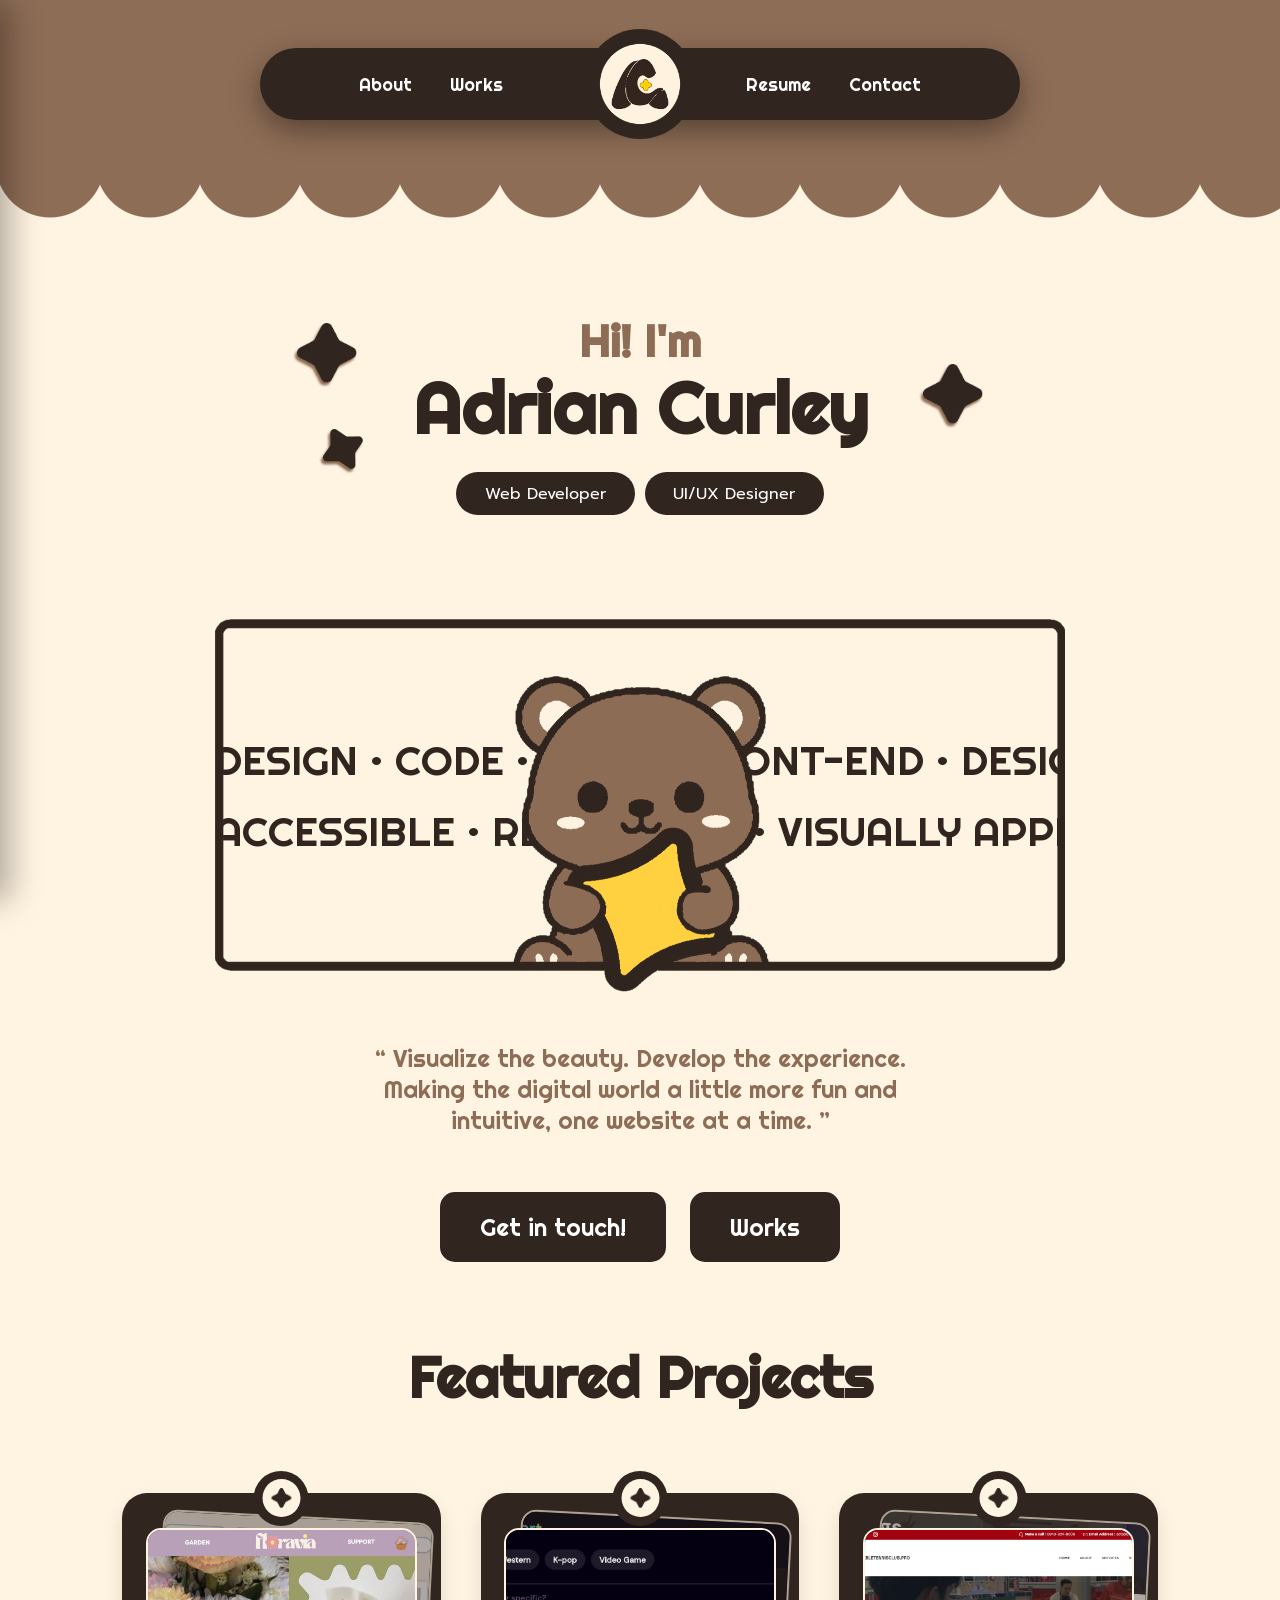
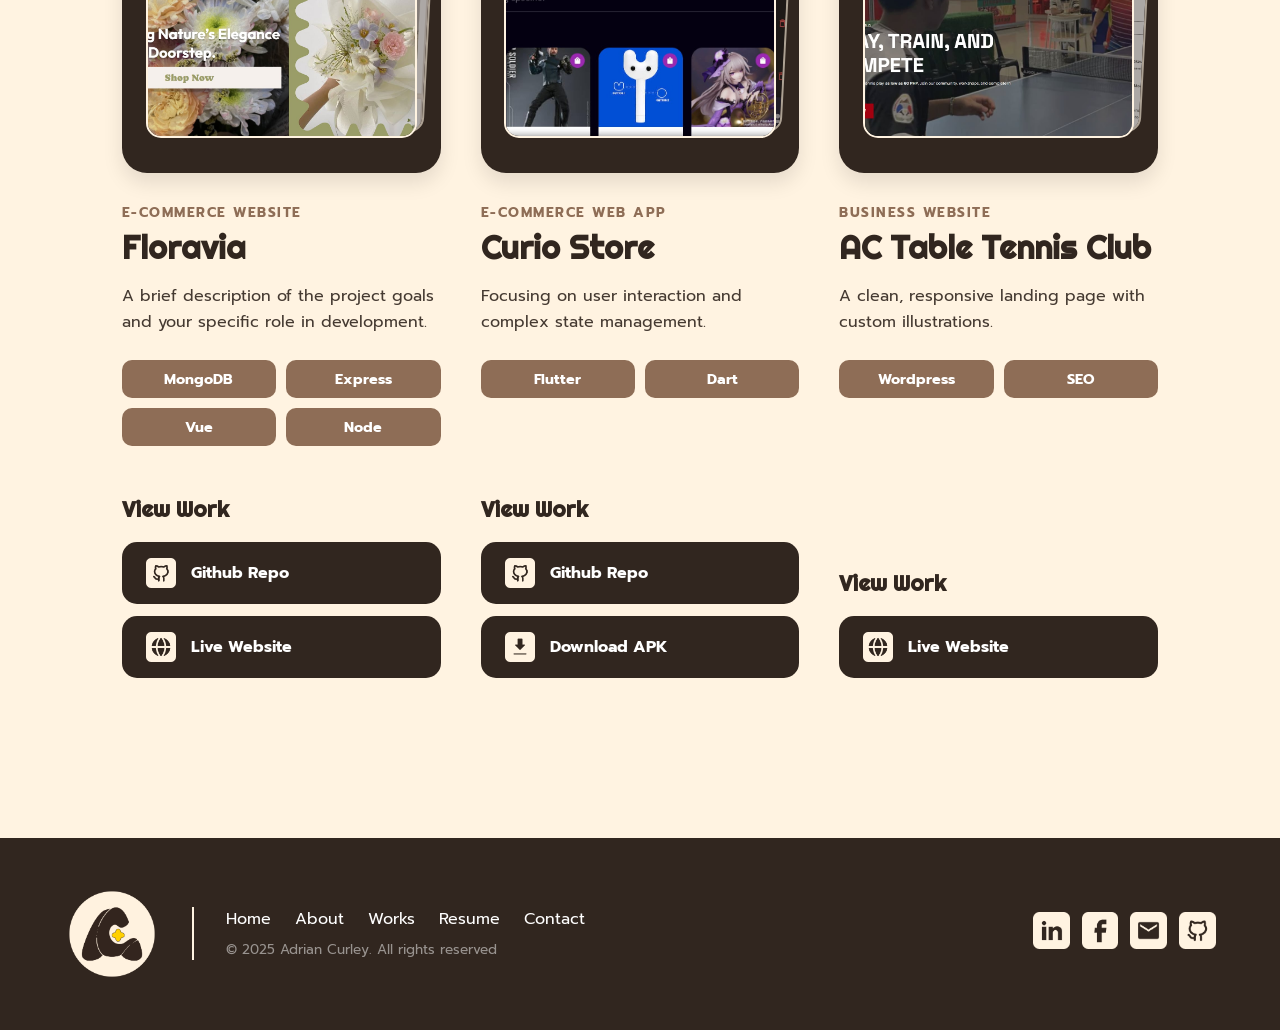
<file: index.html>
<!DOCTYPE html>
<html lang="en">
<head>
    <meta charset="UTF-8">
    <meta name="viewport" content="width=device-width, initial-scale=1.0">
    <meta name="description" content="Portfolio of Adrian Curley, a UI/UX Designer and Front-end Developer. I build responsive, accessible, and visually appealing digital experiences that bring ideas to life.">
    <title>Home | Adrian Curley</title>
    <link rel="preconnect" href="https://fonts.googleapis.com">
    <link rel="preconnect" href="https://fonts.gstatic.com" crossorigin>
    <link href="https://fonts.googleapis.com/css2?family=Prompt:wght@400;700&family=Righteous&display=swap" rel="stylesheet">
    <link rel="stylesheet" href="css/index.css">
</head>
<body>

    <header class="main-header">
        <nav class="navbar">
            <button class="nav-toggle" aria-label="Open navigation" aria-expanded="false">
                <span class="hamburger"></span>
            </button>

            <div class="nav-links left">
                <a href="about.html">About</a>
                <a href="works.html">Works</a>
            </div>
            
            <a href="index.html" class="logo-container">
                <img src="assets/logo.png" alt="Logo" class="nav-logo">
            </a>

            <div class="nav-links right">
                <a href="resume.html">Resume</a>
                <a href="contact.html">Contact</a>
            </div>

            <div class="mobile-nav" aria-hidden="true">
                <a href="index.html">Home</a>
                <a href="about.html">About</a>
                <a href="works.html">Works</a>
                <a href="resume.html">Resume</a>
                <a href="contact.html">Contact</a>
            </div>
        </nav>
    </header>

    <main class="container">
        <section class="intro">
            <div class="hero-content">
                <img src="assets/darkstar-1.png" class="star star-1" alt="star">
                <img src="assets/darkstar-2.png" class="star star-2" alt="star">
                <img src="assets/darkstar-1.png" class="star star-3" alt="star">

                <h2 class="hi-text">Hi! I'm</h2>
                <h1 class="name-text">Adrian Curley</h1>
            </div>
            
            <div class="tag-container">
                <span class="tag">Web Developer</span>
                <span class="tag">UI/UX Designer</span>
            </div>
        </section>

        <div class="bear-section">
            <div class="bear-container">
                <div class="marquee">
                    <div class="marquee-track left">
                        <span>
                            DESIGN • CODE • UI/UX • FRONT-END • DESIGN • CODE • UX • FRONT-END •
                        </span>
                    </div>

                    <div class="marquee-track right">
                        <span>
                            ACCESSIBLE • RESPONSIVE • VISUALLY APPEALING • ACCESSIBLE • RESPONSIVE • VISUALLY APPEALING
                        </span>
                    </div>
                </div>

                <img src="assets/bear-section.png" alt="Bear Illustration" class="bear-square">
            </div>
        </div>

        <section class="cta-section">
            <p class="quote">“ Visualize the beauty. Develop the experience. Making the digital world a little more fun and intuitive, one website at a time. ”</p>
            <div class="btn-group">
                <a href="contact.html" class="btn">Get in touch!</a>
                <a href="works.html" class="btn">Works</a>
            </div>
        </section>

        <section class="featured-projects">
            <h2 class="section-title">Featured Projects</h2>
            
            <div class="projects-grid">
                <div class="project-item">
                    <div class="card-visual">
                        <div class="pin-wrapper-dark">
                            <div class="pin-container-beige">
                                <img src="assets/darkstar-1.png" alt="star" class="pin-star">
                            </div>
                        </div>
                        <div class="image-stack">
                            <img src="assets/project1-front.jpg" alt="Project Front" class="img-front">
                            <img src="assets/project1-back.jpg" alt="Project Back" class="img-back">
                        </div>
                    </div>

                    <div class="project-info">
                        <p class="project-category">E-commerce Website</p>
                        <h3 class="project-name">Floravia</h3>
                        <p class="project-desc">A brief description of the project goals and your specific role in development.</p>
                        
                        <div class="project-tags">
                            <span class="p-tag">MongoDB</span>
                            <span class="p-tag">Express</span>
                            <span class="p-tag">Vue</span>
                            <span class="p-tag">Node</span>
                        </div>

                        <div class="view-work">
                            <h4>View Work</h4>
                            <div class="work-buttons">
                                <a href="https://github.com/seowfie/6WCSERVER-WD-301-FLORAVIA.git" target="_blank" class="work-btn">
                                    <img src="assets/github.png" alt="github">
                                    <span>Github Repo</span>
                                </a>
                                <a href="https://6-wcserver-wd-301-floravia-3gl1.vercel.app" target="_blank" class="work-btn">
                                    <img src="assets/website.png" alt="website">
                                    <span>Live Website</span>
                                </a>
                            </div>
                        </div>
                    </div>
                </div>

                <div class="project-item">
                    <div class="card-visual">
                        <div class="pin-wrapper-dark">
                            <div class="pin-container-beige">
                                <img src="assets/darkstar-1.png" alt="star" class="pin-star">
                            </div>
                        </div>
                        <div class="image-stack">
                            <img src="assets/project2-front.jpg" alt="Project Front" class="img-front">
                            <img src="assets/project2-back.jpg" alt="Project Back" class="img-back">
                        </div>
                    </div>
                    <div class="project-info">
                        <p class="project-category">E-commerce Web App</p>
                        <h3 class="project-name">Curio Store</h3>
                        <p class="project-desc">Focusing on user interaction and complex state management.</p>
                        <div class="project-tags">
                            <span class="p-tag">Flutter</span>
                            <span class="p-tag">Dart</span>
                        </div>
                        <div class="view-work">
                            <h4>View Work</h4>
                            <div class="work-buttons">
                                <a href="https://github.com/seowfie/CurioShop.git" target="_blank"class="work-btn">
                                    <img src="assets/github.png" alt="github">
                                    <span>Github Repo</span>
                                </a>
                                <a href="https://drive.google.com/file/d/19NEKVUHVwK233Zh2mGjte7_9_fXzIemW/view?usp=sharing" class="work-btn">
                                    <img src="assets/download-button.png" alt="download button"> 
                                    <span>Download APK</span>
                                </a>
                            </div>
                        </div>
                    </div>
                </div>

                <div class="project-item">
                    <div class="card-visual">
                        <div class="pin-wrapper-dark">
                            <div class="pin-container-beige">
                                <img src="assets/darkstar-1.png" alt="star" class="pin-star">
                            </div>
                        </div>
                        <div class="image-stack">
                            <img src="assets/project3-front.jpg" alt="Project Front" class="img-front">
                            <img src="assets/project3-back.jpg" alt="Project Back" class="img-back">
                        </div>
                    </div>
                    <div class="project-info">
                        <p class="project-category">Business Website</p>
                        <h3 class="project-name">AC Table Tennis Club</h3>
                        <p class="project-desc">A clean, responsive landing page with custom illustrations.</p>
                        <div class="project-tags">
                            <span class="p-tag">Wordpress</span>
                            <span class="p-tag">SEO</span>
                        </div>
                        <div class="view-work">
                            <h4>View Work</h4>
                            <div class="work-buttons">
                                <a href="https://actabletennisclub.pro/" target="_blank" class="work-btn">
                                    <img src="assets/website.png" alt="website">
                                    <span>Live Website</span>
                                </a>
                            </div>
                        </div>
                    </div>
                </div>
            </div>
        </section>
    </main>

    <footer class="main-footer">
        <div class="footer-content">
            <img src="assets/logo.png" alt="Logo" class="footer-logo">
            
            <div class="footer-center">
                <nav class="footer-links">
                    <a href="index.html">Home</a>
                    <a href="about.html">About</a>
                    <a href="works.html">Works</a>
                    <a href="resume.html">Resume</a>
                    <a href="contact.html">Contact</a>
                </nav>
                <p class="copyright">© 2025 Adrian Curley. All rights reserved</p>
            </div>

            <div class="social-grid">
                <a href="https://www.linkedin.com/in/adrian-curley-73002b351/" target="_blank" rel="noopener">
                    <img src="assets/linkedin.png" alt="LinkedIn">
                </a>

                <a href="https://www.facebook.com/adrncurley" target="_blank" rel="noopener">
                    <img src="assets/facebook.png" alt="Facebook">
                </a>

                <a href="mailto:adriancurley9@gmail.com">
                    <img src="assets/email.png" alt="Email">
                </a>

                <a href="https://github.com/Korlii" target="_blank" rel="noopener">
                    <img src="assets/github.png" alt="GitHub">
                </a>
            </div>
        </div>
    </footer>

    <script>
        const navToggle = document.querySelector('.nav-toggle');
        const navbar = document.querySelector('.navbar');

        navToggle.addEventListener('click', function(e) {
            e.stopPropagation();
            var open = navbar.classList.toggle('nav-open');
            this.setAttribute('aria-expanded', open);
            var mobile = navbar.querySelector('.mobile-nav');
            if(mobile) mobile.setAttribute('aria-hidden', !open);
        });

        document.addEventListener('click', function(e) {
            const mobileNav = document.querySelector('.mobile-nav');
            if (navbar.classList.contains('nav-open') && 
                !mobileNav.contains(e.target) && 
                !navToggle.contains(e.target)) {
                
                navbar.classList.remove('nav-open');
                navToggle.setAttribute('aria-expanded', 'false');
                mobileNav.setAttribute('aria-hidden', 'true');
            }
        });
    </script>

</body>

</html>
</file>
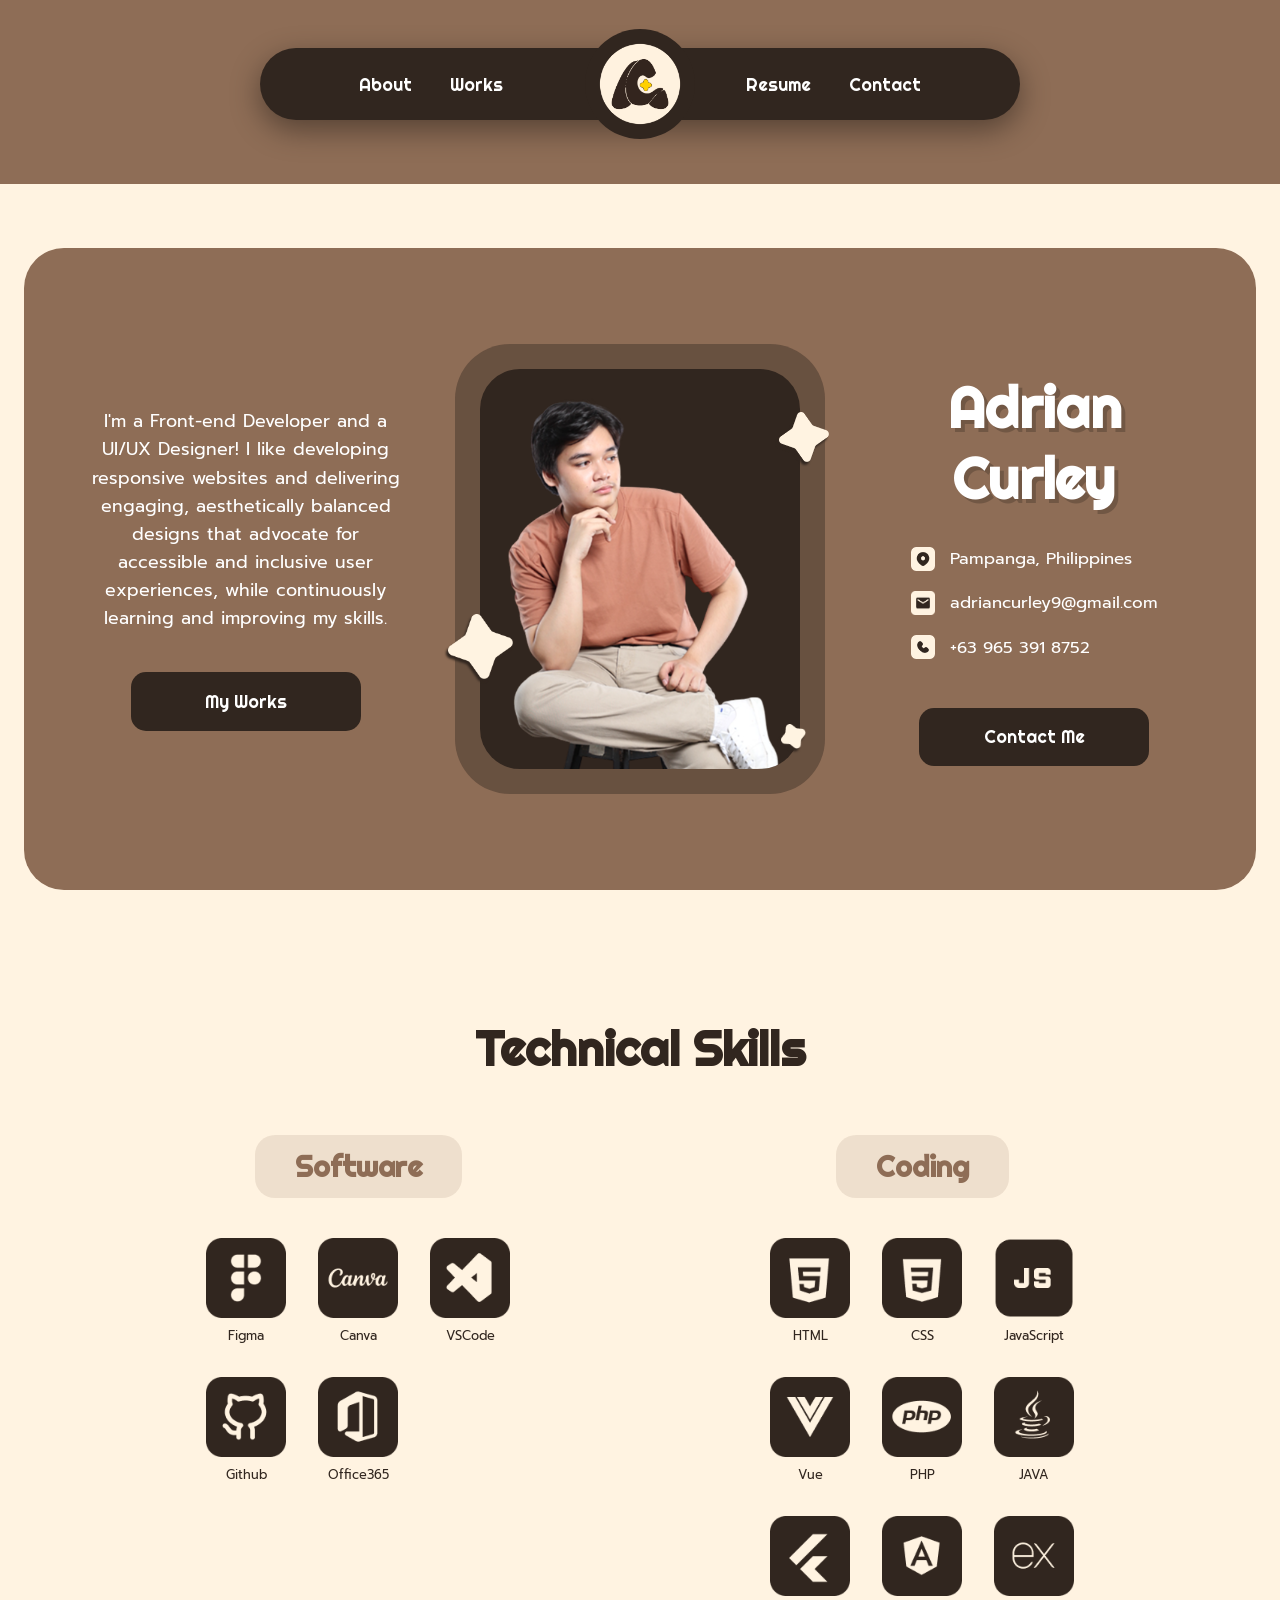
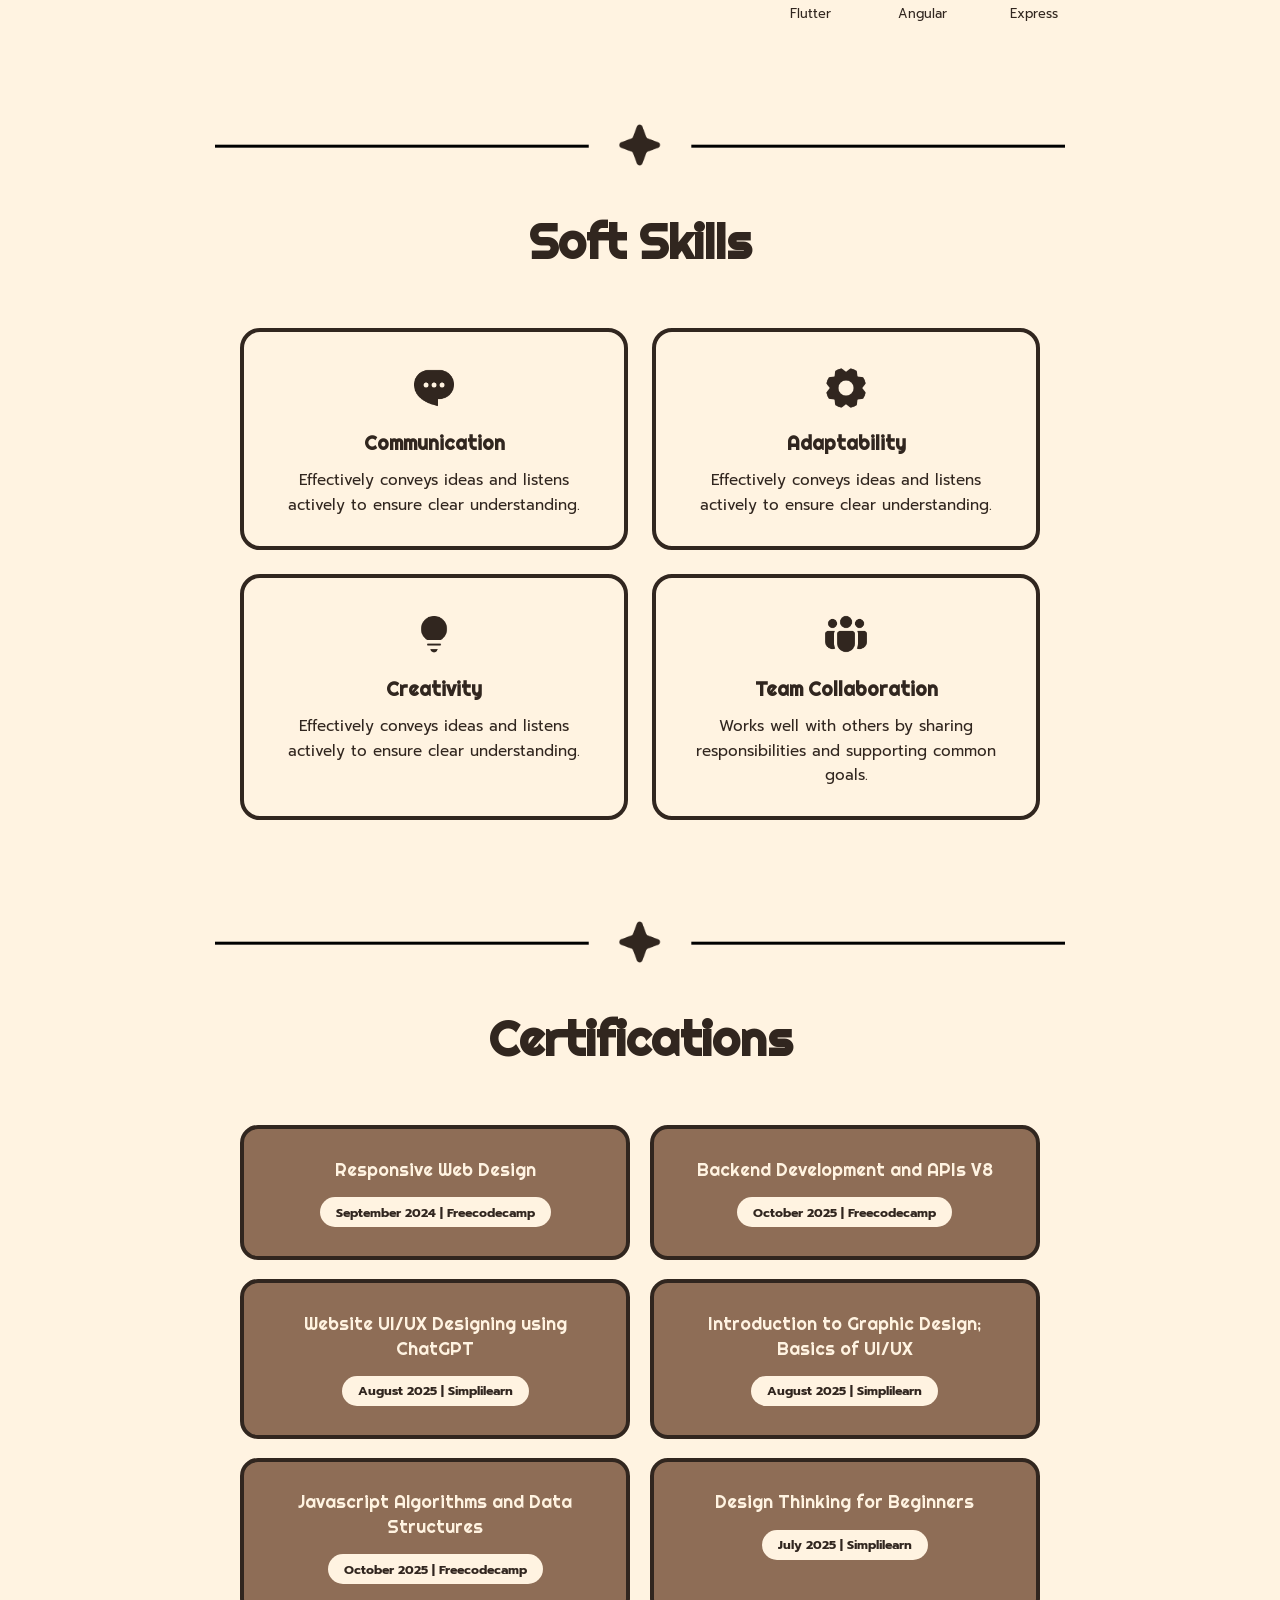
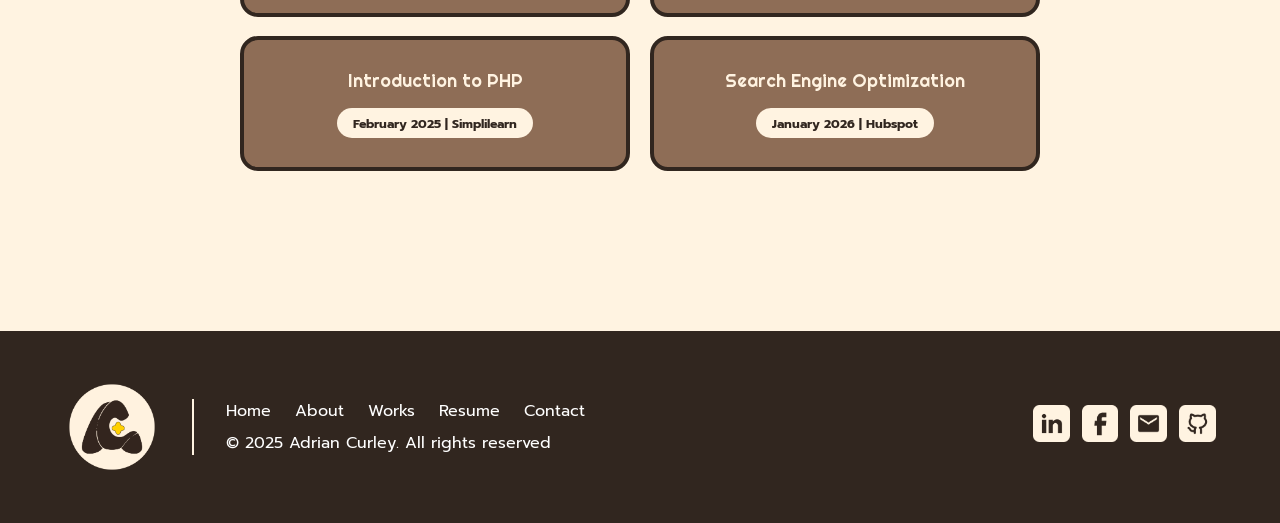
<file: about.html>
<!DOCTYPE html>
<html lang="en">
<head>
    <meta charset="UTF-8">
    <meta name="viewport" content="width=device-width, initial-scale=1.0">
    <meta name="description" content="Get to know me, Adrian Curley. I am a Front-end Developer and UI/UX Designer based in Pampanga, Philippines. Explore my technical skills and my commitment to accessible design.">
    <title>About | Adrian Curley</title>
    <link rel="preconnect" href="https://fonts.googleapis.com">
    <link rel="preconnect" href="https://fonts.gstatic.com" crossorigin>
    <link href="https://fonts.googleapis.com/css2?family=Prompt:wght@400;700&family=Righteous&display=swap" rel="stylesheet">
    <link rel="stylesheet" href="css/about.css">
</head>
<body>

    <header class="main-header">
        <nav class="navbar">
            <button class="nav-toggle" aria-label="Open navigation" aria-expanded="false">
                <span class="hamburger"></span>
            </button>

            <div class="nav-links left">
                <a href="about.html">About</a>
                <a href="works.html">Works</a>
            </div>
            
            <a href="index.html" class="logo-container">
                <img src="assets/logo.png" alt="Logo" class="nav-logo">
            </a>

            <div class="nav-links right">
                <a href="resume.html">Resume</a>
                <a href="contact.html">Contact</a>
            </div>

            <div class="mobile-nav" aria-hidden="true">
                <a href="index.html">Home</a>
                <a href="about.html">About</a>
                <a href="works.html">Works</a>
                <a href="resume.html">Resume</a>
                <a href="contact.html">Contact</a>
            </div>
        </nav>
    </header>

    <main class="container">
        <section class="profile-section">
            <div class="profile-col profile-left">
                <p class="profile-bio">
                    I'm a Front-end Developer and a UI/UX Designer!
                    I like developing responsive websites and delivering 
                    engaging, aesthetically balanced designs that advocate 
                    for accessible and inclusive user experiences, while 
                    continuously learning and improving my skills.
                </p>
                <a href="works.html" class="uniform-btn">My Works</a>
            </div>

            <div class="profile-col profile-middle">
                <div class="photo-outer-frame">
                    <img src="assets/lightstar-1.png" class="star star-about-1" alt="">
                    <img src="assets/lightstar-1.png" class="star star-about-2" alt="">
                    <img src="assets/lightstar-2.png" class="star star-about-3" alt="">
                    
                    <div class="photo-inner-frame">
                        <img src="assets/profile-pic.png" class="profile-img" alt="Adrian Curley">
                    </div>
                </div>
            </div>

            <div class="profile-col profile-right">
                <h1 class="profile-name">Adrian Curley</h1>
                
                <div class="info-list">
                    <div class="info-item">
                        <img src="assets/location.png" alt="" class="info-icon-direct">
                        <span>Pampanga, Philippines</span>
                    </div>
                    <div class="info-item">
                        <img src="assets/email.png" alt="" class="info-icon-direct">
                        <span>adriancurley9@gmail.com</span>
                    </div>
                    <div class="info-item">
                        <img src="assets/phone.png" alt="" class="info-icon-direct">
                        <span>+63 965 391 8752</span>
                    </div>
                </div>

                <a href="contact.html" class="uniform-btn">Contact Me</a>
            </div>
        </section>

        <section class="skills-section">
            <h2 class="skills-title">Technical Skills</h2>
            
            <div class="skills-flex-container">
                <div class="skills-column">
                    <h3 class="skills-header">Software</h3>
                    <div class="skills-grid">
                        <div class="skill-card"><img src="assets/software-1.png" alt="Figma"><span class="skill-name">Figma</span></div>
                        <div class="skill-card"><img src="assets/software-2.png" alt="Canva"><span class="skill-name">Canva</span></div>
                        <div class="skill-card"><img src="assets/software-3.png" alt="VSCode"><span class="skill-name">VSCode</span></div>
                        <div class="skill-card"><img src="assets/software-4.png" alt="Github"><span class="skill-name">Github</span></div>
                        <div class="skill-card"><img src="assets/software-5.png" alt="Office365"><span class="skill-name">Office365</span></div>
                    </div>
                </div>

                <div class="skills-column">
                    <h3 class="skills-header">Coding</h3>
                    <div class="skills-grid">
                        <div class="skill-card"><img src="assets/coding-1.png" alt="HTML"><span class="skill-name">HTML</span></div>
                        <div class="skill-card"><img src="assets/coding-2.png" alt="CSS"><span class="skill-name">CSS</span></div>
                        <div class="skill-card"><img src="assets/coding-3.png" alt="JavaScript"><span class="skill-name">JavaScript</span></div>
                        <div class="skill-card"><img src="assets/coding-4.png" alt="Vue"><span class="skill-name">Vue</span></div>
                        <div class="skill-card"><img src="assets/coding-5.png" alt="PHP"><span class="skill-name">PHP</span></div>
                        <div class="skill-card"><img src="assets/coding-6.png" alt="JAVA"><span class="skill-name">JAVA</span></div>
                        <div class="skill-card"><img src="assets/coding-7.png" alt="Flutter"><span class="skill-name">Flutter</span></div>
                        <div class="skill-card"><img src="assets/coding-8.png" alt="Angular"><span class="skill-name">Angular</span></div>
                        <div class="skill-card"><img src="assets/coding-9.png" alt="Express"><span class="skill-name">Express</span></div>
                    </div>
                </div>
            </div>
        </section>
        <section class="soft-skills-section">
            <div class="soft-skills-divider">
                <img src="assets/divider.png" alt="" class="divider-img">
            </div>

            <h2 class="skills-title">Soft Skills</h2>

            <div class="soft-skills-grid">
                <div class="soft-card">
                    <img src="assets/soft-1.png" alt="Communication" class="soft-icon">
                    <h3 class="soft-card-title">Communication</h3>
                    <p class="soft-card-desc">Effectively conveys ideas and listens actively to ensure clear understanding.</p>
                </div>
                <div class="soft-card">
                    <img src="assets/soft-2.png" alt="Adaptability" class="soft-icon">
                    <h3 class="soft-card-title">Adaptability</h3>
                    <p class="soft-card-desc">Effectively conveys ideas and listens actively to ensure clear understanding.</p>
                </div>
                <div class="soft-card">
                    <img src="assets/soft-3.png" alt="Creativity" class="soft-icon">
                    <h3 class="soft-card-title">Creativity</h3>
                    <p class="soft-card-desc">Effectively conveys ideas and listens actively to ensure clear understanding.</p>
                </div>
                <div class="soft-card">
                    <img src="assets/soft-4.png" alt="Team Collaboration" class="soft-icon">
                    <h3 class="soft-card-title">Team Collaboration</h3>
                    <p class="soft-card-desc">Works well with others by sharing responsibilities and supporting common goals.</p>
                </div>
            </div>
        </section>
        <section class="certs-section">
            <div class="soft-skills-divider">
                <img src="assets/divider.png" alt="" class="divider-img">
            </div>

            <h2 class="skills-title">Certifications</h2>

            <div class="certs-grid">
                <a href="https://www.freecodecamp.org/certification/adriancurley/responsive-web-design" target="_blank" rel="noopener" class="cert-card">
                    <h3 class="cert-title">Responsive Web Design</h3>
                    <span class="cert-tag">September 2024 | Freecodecamp</span>
                </a>
                <a href="https://www.freecodecamp.org/certification/adriancurley/back-end-development-and-apis" target="_blank" rel="noopener" class="cert-card">
                    <h3 class="cert-title">Backend Development and APIs V8</h3>
                    <span class="cert-tag">October 2025 | Freecodecamp</span>
                </a>
                <a href="https://simpli-web.app.link/e/Y0ui8QfkeWb " target="_blank" rel="noopener" class="cert-card">
                    <h3 class="cert-title">Website UI/UX Designing using ChatGPT</h3>
                    <span class="cert-tag">August 2025 | Simplilearn</span>
                </a>
                <a href="https://simpli-web.app.link/e/WfVPzvzjeWb" target="_blank" rel="noopener" class="cert-card">
                    <h3 class="cert-title">Introduction to Graphic Design; Basics of UI/UX</h3>
                    <span class="cert-tag">August 2025 | Simplilearn</span>
                </a>
                <a href="https://www.freecodecamp.org/certification/adriancurley/javascript-algorithms-and-data-structures" target="_blank" rel="noopener" class="cert-card">
                    <h3 class="cert-title">Javascript Algorithms and Data Structures</h3>
                    <span class="cert-tag">October 2025 | Freecodecamp</span>
                </a>
                <a href="https://simpli-web.app.link/e/I1wfRljq10b" target="_blank" rel="noopener" class="cert-card">
                    <h3 class="cert-title">Design Thinking for Beginners</h3>
                    <span class="cert-tag">July 2025 | Simplilearn</span>
                </a>
                <a href="https://simpli-web.app.link/e/g2ymZghq10b" target="_blank" rel="noopener" class="cert-card">
                    <h3 class="cert-title">Introduction to PHP</h3>
                    <span class="cert-tag">February 2025 | Simplilearn</span>
                </a>
                <a href="https://app-na2.hubspot.com/academy/achievements/4ps0rlzp/en/1/adrian-curley/seo" target="_blank" rel="noopener" class="cert-card">
                    <h3 class="cert-title">Search Engine Optimization</h3>
                    <span class="cert-tag">January 2026 | Hubspot</span>
                </a>
            </div>
        </section>
    </main>

    <footer class="main-footer">
        <div class="footer-content">
            <img src="assets/logo.png" alt="Logo" class="footer-logo">
            
            <div class="footer-center">
                <nav class="footer-links">
                    <a href="index.html">Home</a>
                    <a href="about.html">About</a>
                    <a href="works.html">Works</a>
                    <a href="resume.html">Resume</a>
                    <a href="contact.html">Contact</a>
                </nav>
                <p class="copyright">© 2025 Adrian Curley. All rights reserved</p>
            </div>

            <div class="social-grid">
                <a href="https://www.linkedin.com/in/adrian-curley-73002b351/" target="_blank" rel="noopener">
                    <img src="assets/linkedin.png" alt="LinkedIn">
                </a>

                <a href="https://www.facebook.com/adrncurley" target="_blank" rel="noopener">
                    <img src="assets/facebook.png" alt="Facebook">
                </a>

                <a href="mailto:adriancurley9@gmail.com">
                    <img src="assets/email.png" alt="Email">
                </a>

                <a href="https://github.com/Korlii" target="_blank" rel="noopener">
                    <img src="assets/github.png" alt="GitHub">
                </a>
            </div>
        </div>
    </footer>

    <script>
        const navToggle = document.querySelector('.nav-toggle');
        const navbar = document.querySelector('.navbar');

        navToggle.addEventListener('click', function(e) {
            e.stopPropagation();
            var open = navbar.classList.toggle('nav-open');
            this.setAttribute('aria-expanded', open);
            var mobile = navbar.querySelector('.mobile-nav');
            if(mobile) mobile.setAttribute('aria-hidden', !open);
        });

        document.addEventListener('click', function(e) {
            const mobileNav = document.querySelector('.mobile-nav');
            if (navbar.classList.contains('nav-open') && 
                !mobileNav.contains(e.target) && 
                !navToggle.contains(e.target)) {
                
                navbar.classList.remove('nav-open');
                navToggle.setAttribute('aria-expanded', 'false');
                mobileNav.setAttribute('aria-hidden', 'true');
            }
        });
    </script>

</body>
</html>
</file>
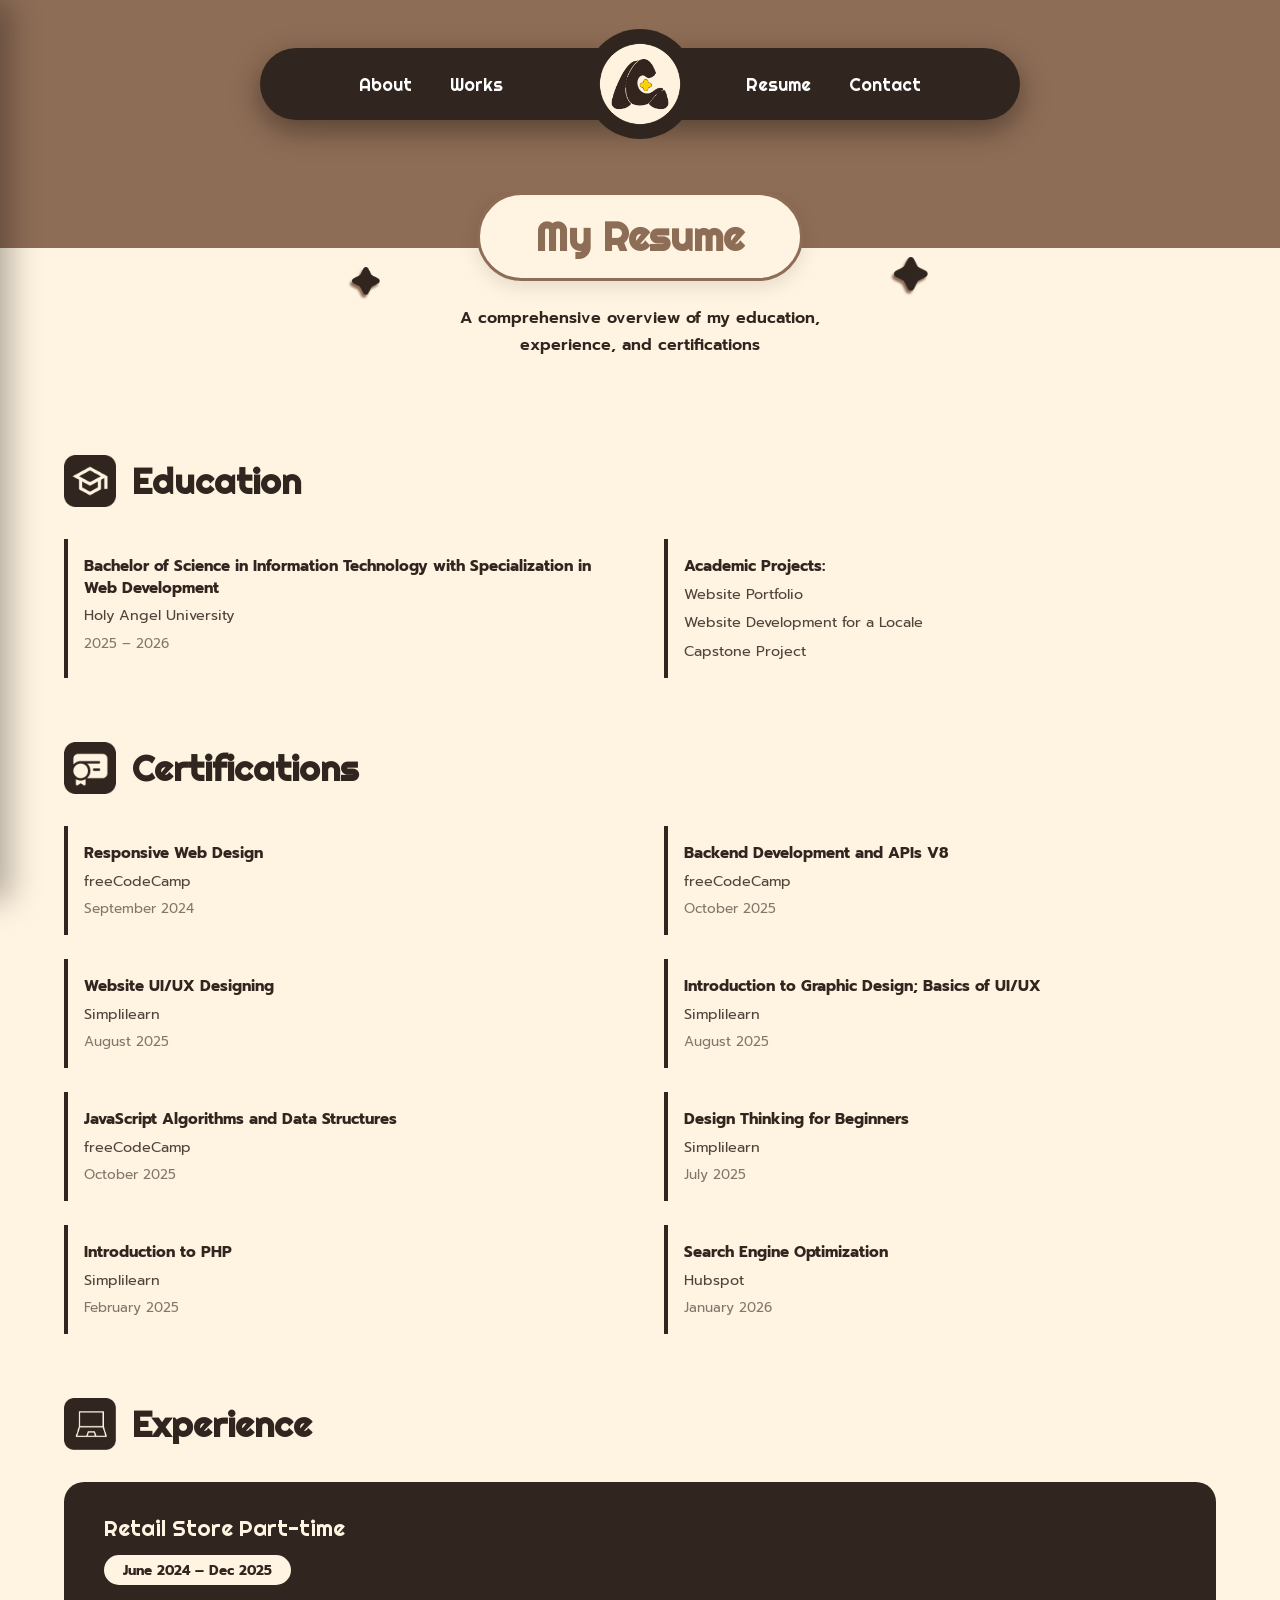
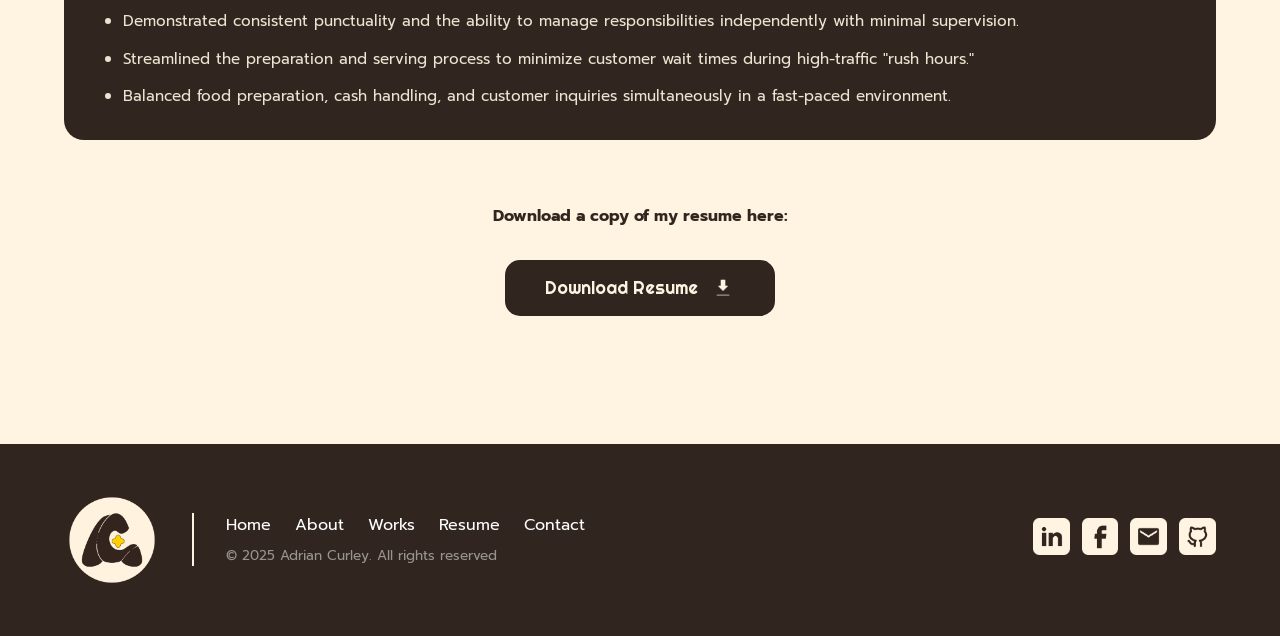
<file: resume.html>
<!DOCTYPE html>
<html lang="en">
<head>
    <meta charset="UTF-8">
    <meta name="viewport" content="width=device-width, initial-scale=1.0">
    <meta name="description" content="View the professional resume of Adrian Curley. Explore my background in IT from Holy Angel University, certifications in UI/UX and web development, and core soft skills.">
    <title>Resume | Adrian Curley</title>
    <link rel="preconnect" href="https://fonts.googleapis.com">
    <link rel="preconnect" href="https://fonts.gstatic.com" crossorigin>
    <link href="https://fonts.googleapis.com/css2?family=Prompt:wght@400;700&family=Righteous&display=swap" rel="stylesheet">
    <link rel="stylesheet" href="css/resume.css">
</head>
<body>

    <header class="main-header">
        <nav class="navbar">
            <button class="nav-toggle" aria-label="Open navigation" aria-expanded="false">
                <span class="hamburger"></span>
            </button>

            <div class="nav-links left">
                <a href="about.html">About</a>
                <a href="works.html">Works</a>
            </div>
            
            <a href="index.html" class="logo-container">
                <img src="assets/logo.png" alt="Logo" class="nav-logo">
            </a>

            <div class="nav-links right">
                <a href="resume.html">Resume</a>
                <a href="contact.html">Contact</a>
            </div>

            <div class="mobile-nav" aria-hidden="true">
                <a href="index.html">Home</a>
                <a href="about.html">About</a>
                <a href="works.html">Works</a>
                <a href="resume.html">Resume</a>
                <a href="contact.html">Contact</a>
            </div>
        </nav>
    </header>

    <main class="container">
        <section class="resume-hero">
            <img src="assets/darkstar-1.png" class="resume-star resume-star-left" alt="">
            <img src="assets/darkstar-1.png" class="resume-star resume-star-right" alt="">

            <div class="resume-hero-inner">
                <div class="resume-title-pill">
                    <h1 class="resume-title-text">My Resume</h1>
                </div>
            </div>

            <p class="resume-description">A comprehensive overview of my education, experience, and certifications</p>
        </section>

        <!-- EDUCATION -->
        <section class="resume-section">
            <div class="resume-section-header">
                <img src="assets/education.png" alt="Education" class="resume-section-icon">
                <h2 class="resume-section-title">Education</h2>
            </div>
            <div class="resume-two-col">
                <div class="resume-item">
                    <p class="resume-item-title">Bachelor of Science in Information Technology with Specialization in Web Development</p>
                    <p class="resume-item-sub">Holy Angel University</p>
                    <p class="resume-item-meta">2025 – 2026</p>
                </div>
                <div class="resume-item">
                    <p class="resume-item-title">Academic Projects:</p>
                    <p class="resume-item-sub">Website Portfolio</p>
                    <p class="resume-item-sub">Website Development for a Locale</p>
                    <p class="resume-item-sub">Capstone Project</p>
                </div>
            </div>
        </section>

        <!-- CERTIFICATIONS -->
        <section class="resume-section">
            <div class="resume-section-header">
                <img src="assets/certifications.png" alt="Certifications" class="resume-section-icon">
                <h2 class="resume-section-title">Certifications</h2>
            </div>
            <div class="resume-two-col">
                <div class="resume-item">
                    <p class="resume-item-title">Responsive Web Design</p>
                    <p class="resume-item-sub">freeCodeCamp</p>
                    <p class="resume-item-meta">September 2024</p>
                </div>
                <div class="resume-item">
                    <p class="resume-item-title">Backend Development and APIs V8</p>
                    <p class="resume-item-sub">freeCodeCamp</p>
                    <p class="resume-item-meta">October 2025</p>
                </div>
                <div class="resume-item">
                    <p class="resume-item-title">Website UI/UX Designing</p>
                    <p class="resume-item-sub">Simplilearn</p>
                    <p class="resume-item-meta">August 2025</p>
                </div>
                <div class="resume-item">
                    <p class="resume-item-title">Introduction to Graphic Design; Basics of UI/UX</p>
                    <p class="resume-item-sub">Simplilearn</p>
                    <p class="resume-item-meta">August 2025</p>
                </div>
                <div class="resume-item">
                    <p class="resume-item-title">JavaScript Algorithms and Data Structures</p>
                    <p class="resume-item-sub">freeCodeCamp</p>
                    <p class="resume-item-meta">October 2025</p>
                </div>
                <div class="resume-item">
                    <p class="resume-item-title">Design Thinking for Beginners</p>
                    <p class="resume-item-sub">Simplilearn</p>
                    <p class="resume-item-meta">July 2025</p>
                </div>
                <div class="resume-item">
                    <p class="resume-item-title">Introduction to PHP</p>
                    <p class="resume-item-sub">Simplilearn</p>
                    <p class="resume-item-meta">February 2025</p>
                </div>
                <div class="resume-item">
                    <p class="resume-item-title">Search Engine Optimization</p>
                    <p class="resume-item-sub">Hubspot</p>
                    <p class="resume-item-meta">January 2026</p>
                </div>
            </div>
        </section>

        <!-- EXPERIENCE -->
        <section class="resume-section">
            <div class="resume-section-header">
                <img src="assets/experience.png" alt="Experience" class="resume-section-icon">
                <h2 class="resume-section-title">Experience</h2>
            </div>
            <div class="experience-card">
                <h3 class="experience-title">Retail Store Part-time</h3>
                <span class="experience-tag">June 2024 – Dec 2025</span>
                <ul class="experience-list">
                    <li>Demonstrated consistent punctuality and the ability to manage responsibilities independently with minimal supervision.</li>
                    <li>Streamlined the preparation and serving process to minimize customer wait times during high-traffic "rush hours."</li>
                    <li>Balanced food preparation, cash handling, and customer inquiries simultaneously in a fast-paced environment.</li>
                </ul>
            </div>
        </section>

        <!-- DOWNLOAD -->
        <section class="resume-download">
            <p class="download-label">Download a copy of my resume here:</p>
            <a href="assets/resume.pdf" download class="download-btn">
                Download Resume
                <img src="assets/download.png" alt="download">
            </a>
        </section>
    </main>

    <footer class="main-footer">
        <div class="footer-content">
            <img src="assets/logo.png" alt="Logo" class="footer-logo">
            
            <div class="footer-center">
                <nav class="footer-links">
                    <a href="index.html">Home</a>
                    <a href="about.html">About</a>
                    <a href="works.html">Works</a>
                    <a href="resume.html">Resume</a>
                    <a href="contact.html">Contact</a>
                </nav>
                <p class="copyright">© 2025 Adrian Curley. All rights reserved</p>
            </div>

            <div class="social-grid">
                <a href="https://www.linkedin.com/in/adrian-curley-73002b351/" target="_blank" rel="noopener">
                    <img src="assets/linkedin.png" alt="LinkedIn">
                </a>

                <a href="https://www.facebook.com/adrncurley" target="_blank" rel="noopener">
                    <img src="assets/facebook.png" alt="Facebook">
                </a>

                <a href="mailto:adriancurley9@gmail.com">
                    <img src="assets/email.png" alt="Email">
                </a>

                <a href="https://github.com/Korlii" target="_blank" rel="noopener">
                    <img src="assets/github.png" alt="GitHub">
                </a>
            </div>
        </div>
    </footer>

    <script>
        const navToggle = document.querySelector('.nav-toggle');
        const navbar = document.querySelector('.navbar');

        navToggle.addEventListener('click', function(e) {
            e.stopPropagation();
            var open = navbar.classList.toggle('nav-open');
            this.setAttribute('aria-expanded', open);
            var mobile = navbar.querySelector('.mobile-nav');
            if(mobile) mobile.setAttribute('aria-hidden', !open);
        });

        document.addEventListener('click', function(e) {
            const mobileNav = document.querySelector('.mobile-nav');
            if (navbar.classList.contains('nav-open') && 
                !mobileNav.contains(e.target) && 
                !navToggle.contains(e.target)) {
                
                navbar.classList.remove('nav-open');
                navToggle.setAttribute('aria-expanded', 'false');
                mobileNav.setAttribute('aria-hidden', 'true');
            }
        });
    </script>

</body>
</html>
</file>
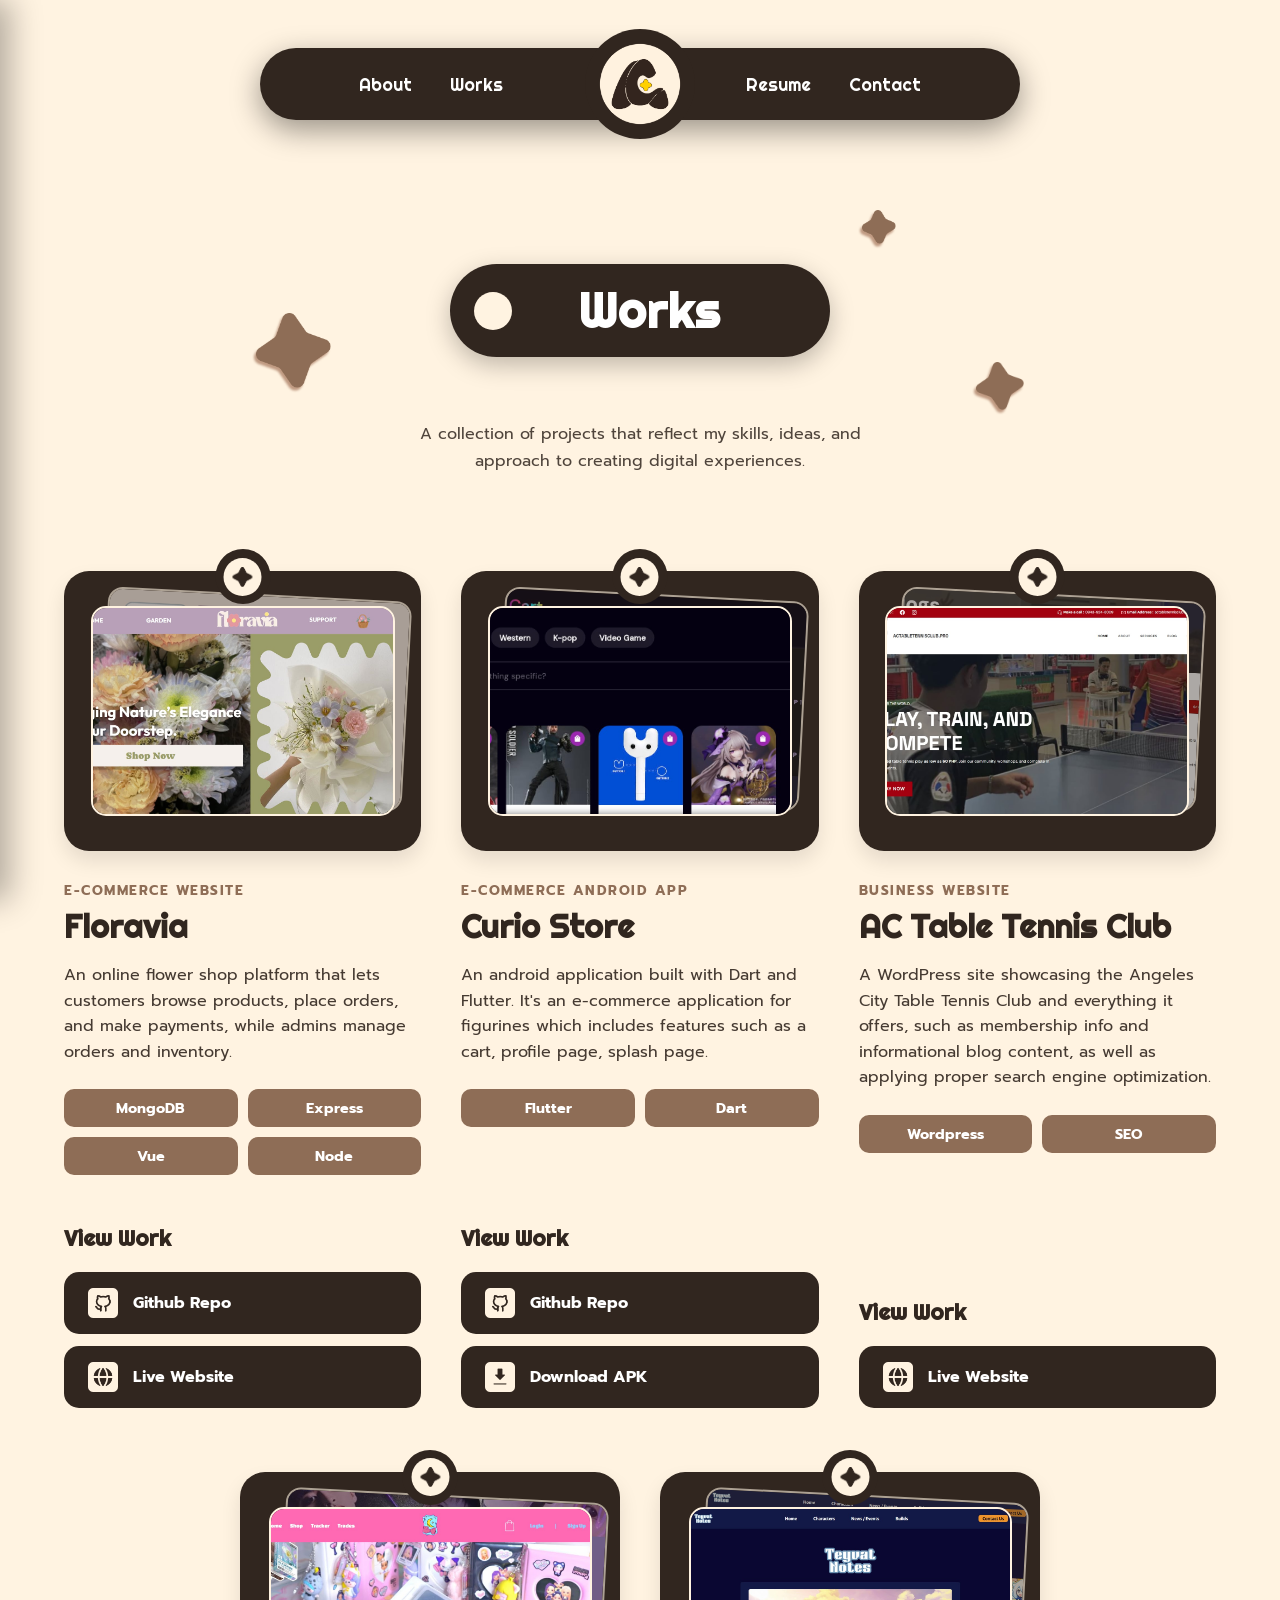
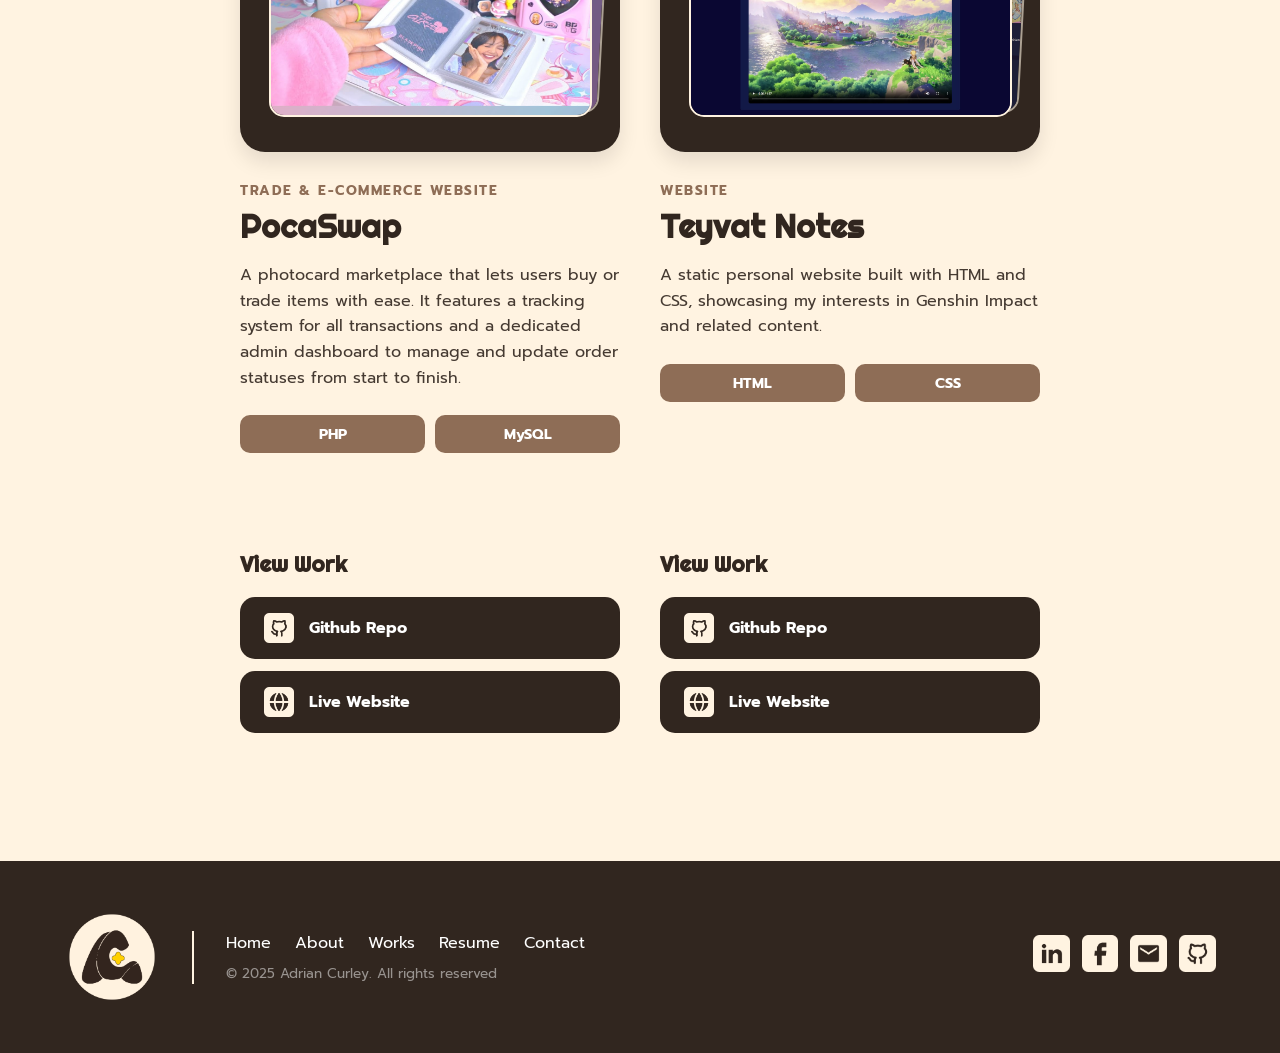
<file: works.html>
<!DOCTYPE html>
<html lang="en">
<head>
    <meta charset="UTF-8">
    <meta name="viewport" content="width=device-width, initial-scale=1.0">
    <meta name="description" content="Explore Adrian Curley's portfolio of web and mobile projects, featuring a wide variety of websites, from e-commerce to blogs. See how I combine UI/UX design with robust development.">
    <title>Works | Adrian Curley</title>
    <link rel="preconnect" href="https://fonts.googleapis.com">
    <link rel="preconnect" href="https://fonts.gstatic.com" crossorigin>
    <link href="https://fonts.googleapis.com/css2?family=Prompt:wght@400;700&family=Righteous&display=swap" rel="stylesheet">
    <link rel="stylesheet" href="css/works.css">
</head>
<body>

    <header class="main-header">
        <nav class="navbar">
            <button class="nav-toggle" aria-label="Open navigation" aria-expanded="false">
                <span class="hamburger"></span>
            </button>

            <div class="nav-links left">
                <a href="about.html">About</a>
                <a href="works.html">Works</a>
            </div>
            
            <a href="index.html" class="logo-container">
                <img src="assets/logo.png" alt="Logo" class="nav-logo">
            </a>

            <div class="nav-links right">
                <a href="resume.html">Resume</a>
                <a href="contact.html">Contact</a>
            </div>

            <div class="mobile-nav" aria-hidden="true">
                <a href="index.html">Home</a>
                <a href="about.html">About</a>
                <a href="works.html">Works</a>
                <a href="resume.html">Resume</a>
                <a href="contact.html">Contact</a>
            </div>
        </nav>
    </header>

    <main class="container">
        <section class="works-hero">
            <img src="assets/starbrown-1.png" class="works-star works-star-left-top" alt="">
            <img src="assets/starbrown-2.png" class="works-star works-star-right-top" alt="">
            <img src="assets/starbrown-1.png" class="works-star works-star-left-bottom" alt="">

            <div class="works-hero-inner">
                <div class="works-title-tag">
                    <div class="works-title-hole"></div>
                    <h1 class="works-title-text">Works</h1>
                </div>
            </div>

            <p class="works-description">A collection of projects that reflect my skills, ideas, and approach to creating digital experiences.</p>
        </section>

        <section class="works-grid-section">
            <div class="projects-grid">

                <div class="project-item">
                    <div class="card-visual">
                        <div class="pin-wrapper-dark">
                            <div class="pin-container-beige">
                                <img src="assets/darkstar-1.png" alt="star" class="pin-star">
                            </div>
                        </div>
                        <div class="image-stack">
                            <img src="assets/project1-front.jpg" alt="Project Front" class="img-front">
                            <img src="assets/project1-back.jpg" alt="Project Back" class="img-back">
                        </div>
                    </div>
                    <div class="project-info">
                        <p class="project-category">E-commerce Website</p>
                        <h3 class="project-name">Floravia</h3>
                        <p class="project-desc">An online flower shop platform that lets customers browse products, place orders, and make payments, while admins manage orders and inventory.</p>
                        <div class="project-tags">
                            <span class="p-tag">MongoDB</span>
                            <span class="p-tag">Express</span>
                            <span class="p-tag">Vue</span>
                            <span class="p-tag">Node</span>
                        </div>
                        <div class="view-work">
                            <h4>View Work</h4>
                            <div class="work-buttons">
                                <a href="https://github.com/seowfie/6WCSERVER-WD-301-FLORAVIA.git" target="_blank" class="work-btn">
                                    <img src="assets/github.png" alt="github">
                                    <span>Github Repo</span>
                                </a>
                                <a href="https://6-wcserver-wd-301-floravia-3gl1.vercel.app" target="_blank" class="work-btn">
                                    <img src="assets/website.png" alt="website">
                                    <span>Live Website</span>
                                </a>
                            </div>
                        </div>
                    </div>
                </div>

                <div class="project-item">
                    <div class="card-visual">
                        <div class="pin-wrapper-dark">
                            <div class="pin-container-beige">
                                <img src="assets/darkstar-1.png" alt="star" class="pin-star">
                            </div>
                        </div>
                        <div class="image-stack">
                            <img src="assets/project2-front.jpg" alt="Project Front" class="img-front">
                            <img src="assets/project2-back.jpg" alt="Project Back" class="img-back">
                        </div>
                    </div>
                    <div class="project-info">
                        <p class="project-category">E-commerce Android App</p>
                        <h3 class="project-name">Curio Store</h3>
                        <p class="project-desc">An android application built with Dart and Flutter. It's an e-commerce application for figurines which includes features such as a cart, profile page, splash page.</p>
                        <div class="project-tags">
                            <span class="p-tag">Flutter</span>
                            <span class="p-tag">Dart</span>
                        </div>
                        <div class="view-work">
                            <h4>View Work</h4>
                            <div class="work-buttons">
                                <a href="https://github.com/seowfie/CurioShop.git" target="_blank" class="work-btn">
                                    <img src="assets/github.png" alt="github">
                                    <span>Github Repo</span>
                                </a>
                                <a href="https://drive.google.com/file/d/19NEKVUHVwK233Zh2mGjte7_9_fXzIemW/view?usp=sharing" class="work-btn">
                                    <img src="assets/download-button.png" alt="download button"> 
                                    <span>Download APK</span>
                                </a>
                            </div>
                        </div>
                    </div>
                </div>

                <div class="project-item">
                    <div class="card-visual">
                        <div class="pin-wrapper-dark">
                            <div class="pin-container-beige">
                                <img src="assets/darkstar-1.png" alt="star" class="pin-star">
                            </div>
                        </div>
                        <div class="image-stack">
                            <img src="assets/project3-front.jpg" alt="Project Front" class="img-front">
                            <img src="assets/project3-back.jpg" alt="Project Back" class="img-back">
                        </div>
                    </div>
                    <div class="project-info">
                        <p class="project-category">Business Website</p>
                        <h3 class="project-name">AC Table Tennis Club</h3>
                        <p class="project-desc">A WordPress site showcasing the Angeles City Table Tennis Club and everything it offers, such as membership info and informational blog content, as well as applying proper search engine optimization.</p>
                        <div class="project-tags">
                            <span class="p-tag">Wordpress</span>
                            <span class="p-tag">SEO</span>
                        </div>
                        <div class="view-work">
                            <h4>View Work</h4>
                            <div class="work-buttons">
                                <a href="https://actabletennisclub.pro/" target="_blank" class="work-btn">
                                    <img src="assets/website.png" alt="website">
                                    <span>Live Website</span>
                                </a>
                            </div>
                        </div>
                    </div>
                </div>

                <div class="project-item">
                    <div class="card-visual">
                        <div class="pin-wrapper-dark">
                            <div class="pin-container-beige">
                                <img src="assets/darkstar-1.png" alt="star" class="pin-star">
                            </div>
                        </div>
                        <div class="image-stack">
                            <img src="assets/project4-front.jpg" alt="Project Front" class="img-front">
                            <img src="assets/project4-back.jpg" alt="Project Back" class="img-back">
                        </div>
                    </div>
                    <div class="project-info">
                        <p class="project-category">Trade & E-commerce Website</p>
                        <h3 class="project-name">PocaSwap</h3>
                        <p class="project-desc">A photocard marketplace that lets users buy or trade items with ease. It features a tracking system for all transactions and a dedicated admin dashboard to manage and update order statuses from start to finish.</p>
                        <div class="project-tags">
                            <span class="p-tag">PHP</span>
                            <span class="p-tag">MySQL</span>
                        </div>
                        <div class="view-work">
                            <h4>View Work</h4>
                            <div class="work-buttons">
                                <a href="https://github.com/Ricartes18/Trade_E-commerce.git" target="_blank" class="work-btn">
                                    <img src="assets/github.png" alt="github">
                                    <span>Github Repo</span>
                                </a>
                                <a href="https://pocaswap.onlinewebshop.net/" target="_blank" class="work-btn">
                                    <img src="assets/website.png" alt="website">
                                    <span>Live Website</span>
                                </a>
                            </div>
                        </div>
                    </div>
                </div>

                <div class="project-item">
                    <div class="card-visual">
                        <div class="pin-wrapper-dark">
                            <div class="pin-container-beige">
                                <img src="assets/darkstar-1.png" alt="star" class="pin-star">
                            </div>
                        </div>
                        <div class="image-stack">
                            <img src="assets/project5-front.jpg" alt="Project Front" class="img-front">
                            <img src="assets/project5-back.jpg" alt="Project Back" class="img-back">
                        </div>
                    </div>
                    <div class="project-info">
                        <p class="project-category">Website</p>
                        <h3 class="project-name">Teyvat Notes</h3>
                        <p class="project-desc">A static personal website built with HTML and CSS, showcasing my interests in Genshin Impact and related content.</p>
                        <div class="project-tags">
                            <span class="p-tag">HTML</span>
                            <span class="p-tag">CSS</span>
                        </div>
                        <div class="view-work">
                            <h4>View Work</h4>
                            <div class="work-buttons">
                                <a href="https://github.com/Korlii/teyvat-notes.git" target="_blank" class="work-btn">
                                    <img src="assets/github.png" alt="github">
                                    <span>Github Repo</span>
                                </a>
                                <a href="https://korlii.github.io/teyvat-notes/" target="_blank" class="work-btn">
                                    <img src="assets/website.png" alt="website">
                                    <span>Live Website</span>
                                </a>
                            </div>
                        </div>
                    </div>
                </div>

            </div>
        </section>
    </main>

    <footer class="main-footer">
        <div class="footer-content">
            <img src="assets/logo.png" alt="Logo" class="footer-logo">
            
            <div class="footer-center">
                <nav class="footer-links">
                    <a href="index.html">Home</a>
                    <a href="about.html">About</a>
                    <a href="works.html">Works</a>
                    <a href="resume.html">Resume</a>
                    <a href="contact.html">Contact</a>
                </nav>
                <p class="copyright">© 2025 Adrian Curley. All rights reserved</p>
            </div>

            <div class="social-grid">
                <a href="https://www.linkedin.com/in/adrian-curley-73002b351/" target="_blank" rel="noopener">
                    <img src="assets/linkedin.png" alt="LinkedIn">
                </a>

                <a href="https://www.facebook.com/adrncurley" target="_blank" rel="noopener">
                    <img src="assets/facebook.png" alt="Facebook">
                </a>

                <a href="mailto:adriancurley9@gmail.com">
                    <img src="assets/email.png" alt="Email">
                </a>

                <a href="https://github.com/Korlii" target="_blank" rel="noopener">
                    <img src="assets/github.png" alt="GitHub">
                </a>
            </div>
        </div>
    </footer>

    <script>
        const navToggle = document.querySelector('.nav-toggle');
        const navbar = document.querySelector('.navbar');

        navToggle.addEventListener('click', function(e) {
            e.stopPropagation();
            var open = navbar.classList.toggle('nav-open');
            this.setAttribute('aria-expanded', open);
            var mobile = navbar.querySelector('.mobile-nav');
            if(mobile) mobile.setAttribute('aria-hidden', !open);
        });

        document.addEventListener('click', function(e) {
            const mobileNav = document.querySelector('.mobile-nav');
            if (navbar.classList.contains('nav-open') && 
                !mobileNav.contains(e.target) && 
                !navToggle.contains(e.target)) {
                
                navbar.classList.remove('nav-open');
                navToggle.setAttribute('aria-expanded', 'false');
                mobileNav.setAttribute('aria-hidden', 'true');
            }
        });
    </script>

</body>
</html>
</file>
<file: css/index.css>
:root {
    --dark-brown: #31261f;
    --light-brown: #8e6d56;
    --beige: #fff3e1;
    --amber: #ffd240;
}

/* --- General Resets --- */
* {
    margin: 0;
    padding: 0;
    box-sizing: border-box;
}

body {
    background-color: var(--beige);
    font-family: 'Prompt', sans-serif;
    overflow-x: hidden;
    color: var(--dark-brown);
}

/* --- Header & Scalloped Background --- */
.main-header {
    background-color: var(--light-brown);
    position: relative;
    padding: 3rem 0 4rem 0; 
    display: flex;
    justify-content: center;
    width: 100%;
    /* Ensure sticky child works */
    overflow: visible; 
}

.main-header::after {
    content: "";
    position: absolute;
    bottom: -39px; 
    left: 0;
    width: 100%;
    height: 60px;
    background-color: var(--light-brown); 
    
    -webkit-mask-image: radial-gradient(50px at 50% 0px, black 98%, transparent 100%);
    mask-image: radial-gradient(55px at 50% 0px, black 98%, transparent 100%);
    
    -webkit-mask-size: 100px 100px;
    mask-size: 100px 100px;
    
    mask-repeat: repeat-x;
    -webkit-mask-repeat: repeat-x;
    pointer-events: none;
}

/* --- Navbar --- */
.navbar {
    background: var(--dark-brown);
    display: flex;
    align-items: center;
    justify-content: center; 
    height: 4.5rem;
    padding: 0 5rem; 
    gap: 4rem;
    border-radius: 100px;
    box-shadow: 0 10px 30px rgba(0,0,0,0.4);

    /* DYNAMIC WIDTH */
    width: auto; 
    max-width: 95%;
    margin: 0 auto;
}

.logo-container {
    width: 110px;
    height: 110px; 
    background-color: var(--dark-brown);
    padding: 0.6rem;
    border-radius: 100px;
    display: flex;
    align-items: center;
    justify-content: center;
    flex-shrink: 0;
    z-index: 10;
    position: absolute;
    left: 50%;
    transform: translateX(-50%);
}

.nav-logo {
    width: 100%;
    height: auto;
}

/* nav-links container behavior */
.nav-links {
    display: flex;
    align-items: center;
    flex: 1; 
}

.nav-links.left { 
    justify-content: flex-end; 
    margin-right: 70px;
}

.nav-links.right { 
    justify-content: flex-start; 
    margin-left: 70px;
}

.nav-links a {
    color: white;
    text-decoration: none;
    font-family: 'Righteous', sans-serif;
    margin: 0 1.2rem;
    font-size: 1.1rem;
    transition: transform 0.3s ease, color 0.3s ease;
    display: inline-block;
    white-space: nowrap;
}

.nav-links a:hover {
    color: var(--amber);
    transform: scale(1.1);
}

/* ========== HOME PAGE STYLES ========== */
.intro {
    text-align: center;
    padding: 8rem 1rem 2rem;
    position: relative;
}

.hero-content {
    position: relative; 
    display: inline-block; 
}

.star {
    position: absolute;
    z-index: 1;
    animation: starMove 2s infinite ease-in-out;
    filter: drop-shadow(-2px 3px 1px var(--light-brown));
}

.star-1 {
    left: -9vw;
    top: 8%;
    width: clamp(28px, 6vw, 60px);
}

.star-2 {
    left: -7vw;
    bottom: -15%;
    width: clamp(20px, 5vw, 40px);
    animation-delay: 0.4s;
}

.star-3 {
    right: -9vw;
    top: 38%;
    width: clamp(28px, 6vw, 60px);
    animation-delay: 0.8s;
}

@keyframes starMove {
    0%, 100% { transform: rotate(-15deg) scale(1); }
    50% { transform: rotate(15deg) scale(1.3); }
}

.hi-text {
    font-family: 'Righteous', sans-serif;
    color: var(--light-brown);
    font-size: clamp(1.25rem, 3.5vw, 3rem);
}

.name-text {
    font-family: 'Righteous', sans-serif;
    color: var(--dark-brown);
    font-size: clamp(2.4rem, 10vw, 4.5rem);
    line-height: 1.1;
}

.hero-content .name-text {
    position: relative;
    z-index: 3;
}

.tag-container {
    margin-top: 1.5rem;
    display: flex;
    justify-content: center;
    gap: 10px;
    flex-wrap: wrap;
}

.tag {
    background: var(--dark-brown);
    color: white;
    padding: 0.6rem 1.8rem;
    border-radius: 50px;
    font-family: 'Prompt', sans-serif;
    font-size: 1rem;
}

/* --- Bear Section & Dual Marquee --- */
.bear-section {
    width: 100%;
    display: flex;
    justify-content: center;
    margin: 3rem 0; 
}

.bear-container {
    width: 90%;
    max-width: 850px;
    position: relative;
    overflow: hidden;
}

.marquee {
    position: absolute;
    inset: 0;
    display: flex;
    flex-direction: column;
    justify-content: center;
    gap: 1.2rem;
    z-index: 1;
    pointer-events: none;
    opacity: 1;
}

.marquee-track {
    width: 100%;
    overflow: hidden;
}

.marquee-track span {
    display: inline-block;
    white-space: nowrap;
    font-family: 'Righteous', sans-serif;
    font-size: clamp(1.6rem, 3.2vw, 3rem);
    color: var(--dark-brown);
}

.marquee-track.left span {
    animation: marqueeLeft 30s linear infinite;
}

.marquee-track.right span {
    animation: marqueeRight 30s linear infinite;
}

@keyframes marqueeLeft {
    from { transform: translateX(0%); }
    to   { transform: translateX(-50%); }
}

@keyframes marqueeRight {
    from { transform: translateX(-50%); }
    to   { transform: translateX(0%); }
}

.bear-square {
    position: relative;
    z-index: 2;
    width: 100%;
    height: auto;
    display: block;
}

@media (max-width: 600px) {
    .bear-section { margin: 2rem 0; }
    .marquee-track span { font-size: 2.2rem; }
    .tag { font-size: 0.8rem; }
    .star-1 { left: -12vw; }
    .star-2 { left: -9vw; }
    .star-3 { right: -12vw; }

    .btn-group {
    flex-direction: column;
    align-items: center;
    }

    .btn {
        padding: 1rem 2.5rem !important;
        font-size: 1rem !important;
        width: auto !important;
    }
    
}

/* --- CTA Section --- */
.quote {
    color: var(--light-brown);
    font-family: 'Righteous', sans-serif;
    font-weight: 400;
    font-size: clamp(1rem, 2.5vw, 1.5rem);
    max-width: 600px;
    margin: 0 auto;
    text-align: center;
    padding: 0 1rem;
}

.btn-group {
    margin-top: 3.5rem;
    display: flex;
    justify-content: center;
    gap: 1.5rem;
}

.btn {
    background: var(--dark-brown);
    color: white;
    font-size: 1.5rem;
    text-decoration: none;
    font-family: 'Righteous', sans-serif;
    padding: 1.2rem 2.5rem;
    border-radius: 15px;
    transition: transform 0.4s ease, background 0.3s ease;
}

.btn:hover {
    background: var(--light-brown);
    transform: scale(1.1);
}

/* --- Footer --- */
.main-footer {
    background: var(--dark-brown);
    color: white;
    padding: 3rem 5%;
    margin-top: 6rem;
}

.footer-content {
    display: flex;
    align-items: center;
    justify-content: space-between;
    flex-wrap: wrap;
    gap: 2rem;
}

.footer-logo {
    width: 6rem;
    height: auto;
}

.footer-center {
    border-left: 2px solid var(--beige);
    padding-left: 2rem;
    flex: 1;
}

.footer-links {
    display: flex;
    gap: 1.5rem;
    margin-bottom: 0.5rem;
    flex-wrap: wrap;
}

.footer-links a {
    color: white;
    text-decoration: none;
    font-family: 'Prompt', sans-serif;
    transition: transform 0.3s ease, color 0.3s ease;
}

.footer-links a:hover {
    color: var(--amber);
    transform: scale(1.1);
}

.copyright { opacity: 0.5; font-size: 0.85rem; }

.social-grid {
    display: grid;
    grid-template-columns: repeat(4, 1fr);
    gap: 12px;
}

.social-grid img {
    width: 2.3rem;
    height: 2.3rem;
    transition: transform 0.3s ease;
}

/* ========== FEATURED PROJECTS ========== */
.featured-projects {
    padding: 5rem 5% 4rem;
    max-width: 1250px;
    margin: 0 auto;
}

.section-title {
    font-family: 'Righteous', sans-serif;
    color: var(--dark-brown);
    font-size: 3.5rem;
    margin-bottom: 5rem;
    text-align: center;
}

.projects-grid {
    display: flex;
    flex-wrap: wrap;
    justify-content: center;
    gap: 4rem 2.5rem; 
}

.project-item {
    flex: 1 1 280px; 
    max-width: 380px;
    min-width: 0;
    display: flex;
    flex-direction: column;
}

.card-visual {
    background: var(--dark-brown);
    height: 280px;
    border-radius: 25px;
    position: relative;
    display: flex;
    align-items: center;
    justify-content: center;
    cursor: pointer;
    margin-bottom: 1.8rem;
    box-shadow: 0 10px 20px rgba(0,0,0,0.1);
}

.pin-wrapper-dark {
    position: absolute;
    top: -22px;
    left: 50%;
    transform: translateX(-50%);
    background: var(--dark-brown);
    width: 55px;
    height: 55px;
    border-radius: 50%;
    display: flex;
    align-items: center;
    justify-content: center;
    z-index: 10;
}

.pin-container-beige {
    background: var(--beige);
    width: 38px;
    height: 38px;
    border-radius: 50%;
    display: flex;
    align-items: center;
    justify-content: center;
}

.pin-star { width: 20px; }

.image-stack {
    position: relative;
    width: 85%;
    height: 75%;
}

.image-stack img {
    position: absolute;
    width: 100%;
    height: 100%;
    object-fit: cover;
    border-radius: 15px;
    transition: transform 0.6s cubic-bezier(0.34, 1.56, 0.64, 1);
    border: 2px solid var(--beige);
}

.img-back {
    transform: translate(12px, -12px) rotate(3deg);
    z-index: 1;
    opacity: 0.6;
}

.img-front { z-index: 2; }

.card-visual:hover .img-front {
    transform: translate(25px, -25px) rotate(6deg);
    z-index: 1;
}

.card-visual:hover .img-back {
    transform: translate(0, 0) rotate(0deg);
    z-index: 2;
    opacity: 1;
}

.project-info {
    display: flex;
    flex-direction: column;
    flex-grow: 1; 
}

.project-category {
    font-size: 0.85rem;
    font-weight: 700;
    color: var(--light-brown);
    text-transform: uppercase;
    letter-spacing: 1.5px;
}

.project-name {
    font-family: 'Righteous', sans-serif;
    font-size: 2rem;
    margin: 0.3rem 0 1rem;
    color: var(--dark-brown);
}

.project-desc {
    font-size: 1rem;
    line-height: 1.6;
    margin-bottom: 1.5rem;
    color: var(--dark-brown);
    opacity: 0.9;
}

.project-tags {
    display: grid;
    grid-template-columns: repeat(2, 1fr);
    gap: 10px;
    margin-bottom: 2.5rem;
    min-height: 95px; 
    align-content: start;
}

.p-tag {
    background: var(--light-brown);
    color: white;
    padding: 0.5rem;
    border-radius: 10px;
    text-align: center;
    font-size: 0.9rem;
    font-weight: 700;
}

.view-work { margin-top: auto; }

.view-work h4 {
    font-family: 'Righteous', sans-serif;
    color: var(--dark-brown);
    margin-bottom: 1.2rem;
    font-size: 1.4rem;
}

.work-buttons {
    display: flex;
    flex-direction: column;
    gap: 12px;
}

.work-btn {
    display: flex;
    align-items: center;
    gap: 15px;
    text-decoration: none;
    background: var(--dark-brown);
    color: white;
    padding: 1rem 1.5rem;
    border-radius: 15px;
    font-weight: 700;
    transition: all 0.3s ease;
}

.work-btn img {
    width: 30px; 
    height: 30px;
    object-fit: contain;
}

/* --- Responsive Navbar (mobile) --- */
.nav-toggle {
    display: none;
    background: transparent;
    border: none;
    width: 44px;
    height: 44px;
    cursor: pointer;
    flex-shrink: 0;
}

.hamburger,
.hamburger::before,
.hamburger::after {
    display: block;
    width: 26px;
    height: 3px;
    background: white;
    border-radius: 3px;
    position: relative;
    transition: all 0.3s ease-in-out;
}

.hamburger::before,
.hamburger::after {
    content: '';
    position: absolute;
    left: 0;
}

.hamburger::before { top: -8px; }
.hamburger::after { top: 8px; }

.mobile-nav {
    display: flex;
    position: fixed;
    top: 0;
    left: 0;
    height: 100vh;
    width: 80%;
    max-width: 320px;
    background: var(--dark-brown);
    padding: 6rem 2rem;
    transform: translateX(-100%); 
    transition: transform 0.4s cubic-bezier(0.77, 0, 0.175, 1);
    flex-direction: column;
    gap: 1.5rem;
    z-index: 1000;
    box-shadow: 10px 0 30px rgba(0,0,0,0.3);
}

.mobile-nav a {
    color: white;
    text-decoration: none;
    padding: 0.5rem 0.8rem;
    display: block;
    font-weight: 700;
}

.navbar.nav-open .mobile-nav { transform: translateX(0); }
.navbar.nav-open .hamburger { background: transparent; }
.navbar.nav-open .hamburger::before { top: 0; transform: rotate(45deg); }
.navbar.nav-open .hamburger::after { top: 0; transform: rotate(-45deg); }



/* --- Footer responsive tweaks --- */
.main-footer { padding: 3rem 5%; }
.container { padding-inline: 5%; }

@media (max-width: 900px) {
    .navbar {
        width: 100%;
        max-width: calc(100% - 2rem);
        justify-content: space-between;
        padding: 0 1rem;
        top: 10px;
    }
    
    .nav-links { display: none; }
    .nav-toggle { display: block; order: -1; }
    
    .logo-container { 
        position: static; 
        transform: none; 
        width: 70px; 
        height: 70px; 
        margin-right: -10px;
    }
    
    .section-title { font-size: clamp(1.8rem, 6vw, 3.5rem); }
}

@media (max-width: 600px) {
    .intro { padding: 6rem 1rem 1.5rem; }
    .project-item { flex: 1 1 250px; max-width: 100%; }
    .project-item { padding: 0 1rem; }
    .footer-content { flex-direction: column; align-items: center; gap: 1.25rem; }
    .footer-center { border-left: none; padding-left: 0; text-align: center; }
    .container { padding-inline: 1rem; }
    body { overflow-x: hidden; }
    .footer-links {
        gap: 0.8rem;
        font-size: 0.85rem;
        justify-content: center;
    }
}

@media (prefers-reduced-motion: reduce) {
    .star, .marquee-track span { animation: none !important; }
}
</file>
<file: css/about.css>
:root {
    --dark-brown: #31261f;
    --light-brown: #8e6d56;
    --beige: #fff3e1;
    --amber: #ffd240;
}

/* --- General Resets --- */
* {
    margin: 0;
    padding: 0;
    box-sizing: border-box;
}

body {
    background-color: var(--beige);
    font-family: 'Prompt', sans-serif;
    overflow-x: hidden;
    color: var(--dark-brown);
}

/* --- Header & Background --- */
.main-header {
    background-color: var(--light-brown);
    position: relative;
    padding: 3rem 0 4rem 0; 
    display: flex;
    justify-content: center;
    width: 100%;
}

/* --- Navbar --- */
.navbar {
    background: var(--dark-brown);
    display: flex;
    align-items: center;
    justify-content: center; 
    height: 4.5rem;
    padding: 0 5rem; 
    gap: 4rem;
    border-radius: 100px;
    box-shadow: 0 10px 30px rgba(0,0,0,0.4);
    width: auto; 
    max-width: 95%;
    margin: 0 auto;
    position: relative;
}

.logo-container {
    width: 110px;
    height: 110px; 
    background-color: var(--dark-brown);
    padding: 0.6rem;
    border-radius: 100px;
    display: flex;
    align-items: center;
    justify-content: center;
    flex-shrink: 0;
    z-index: 10;
    position: absolute;
    left: 50%;
    transform: translateX(-50%);
}

.nav-logo {
    width: 100%;
    height: auto;
}

.nav-links {
    display: flex;
    align-items: center;
    flex: 1; 
}

.nav-links.left { 
    justify-content: flex-end; 
    margin-right: 70px; 
}

.nav-links.right { 
    justify-content: flex-start; 
    margin-left: 70px; 
}

.nav-links a {
    color: white;
    text-decoration: none;
    font-family: 'Righteous', sans-serif;
    margin: 0 1.2rem;
    font-size: 1.1rem;
    transition: transform 0.3s ease, color 0.3s ease;
    display: inline-block;
    white-space: nowrap;
}

.nav-links a:hover {
    color: var(--amber);
    transform: scale(1.1);
}

/* --- Profile Section --- */
.profile-section {
    background-color: var(--light-brown);
    border-radius: 40px;
    padding: 6rem 4rem;
    display: grid;
    grid-template-columns: 1fr 1.3fr 1fr;
    align-items: center;
    gap: 2rem;
    margin: 4rem 1.5rem;
    color: white;
    position: relative; 
    overflow: hidden;
}

.profile-col {
    display: flex;
    flex-direction: column;
    align-items: center;
    text-align: center;
}

/* Layered Rectangles */
.photo-outer-frame {
    position: relative;
    background-color: rgba(49, 38, 31, 0.4);
    padding: 25px; 
    border-radius: 55px;
    width: fit-content;
    margin: 0 auto;
    z-index: 5;
}

.photo-inner-frame {
    background-color: var(--dark-brown);
    width: 320px; 
    height: 400px; 
    border-radius: 40px;
    overflow: hidden;
    display: flex;
    justify-content: center;
    align-items: flex-end; 
}

.profile-img {
    width: 100%;
    height: auto;
    display: block;
}

/* Star Sizing & Placement */
.star {
    position: absolute;
    z-index: 10;
    animation: starMove 2s infinite ease-in-out;
    filter: drop-shadow(-2px 3px 1px var(--dark-brown));
}

.star-about-1 { 
    left: -2%; top: 60%; 
    width: clamp(35px, 8vw, 65px); 
}
.star-about-2 { 
    right: -1%; top: 15%; 
    width: clamp(25px, 6vw, 50px);
    animation-delay: 0.4s;
}
.star-about-3 { 
    right: 5%; bottom: 10%; 
    width: clamp(15px, 3vw, 25px); 
    animation-delay: 0.8s;
}

@keyframes starMove {
    0%, 100% { transform: rotate(-15deg) scale(1); }
    50% { transform: rotate(15deg) scale(1.2); }
}

/* Profile Text & Icons */
.profile-name {
    font-family: 'Righteous', sans-serif;
    font-size: 3.5rem;
    margin-bottom: 2rem;
    color: white;
    filter: drop-shadow(4px 4px 0px rgba(0,0,0,0.2));
}

.profile-bio {
    font-size: 1.1rem;
    line-height: 1.6;
    margin-bottom: 2.5rem;
    max-width: 400px;
}

.info-list {
    display: flex;
    flex-direction: column;
    gap: 1.2rem;
    margin-bottom: 3rem;
    width: fit-content;
    margin-inline: auto;
}

.info-item {
    display: flex;
    align-items: center;
    gap: 15px;
    font-size: 1.05rem;
    text-align: left;
}

.info-item img {
    width: 24px;
    height: 24px;
    object-fit: contain;
}

/* Uniform Button Behavior */
.uniform-btn {
    background-color: var(--dark-brown);
    color: white;
    text-decoration: none;
    font-family: 'Righteous', sans-serif;
    font-size: 1.1rem;
    padding: 1.1rem 2rem;
    border-radius: 15px;
    display: flex; 
    align-items: center;
    justify-content: center;
    text-align: center;
    width: 230px; 
    margin-inline: auto;
    transition: transform 0.3s ease, background-color 0.3s ease;
}

.uniform-btn:hover {
    background-color: var(--beige);
    color: var(--dark-brown);
    transform: scale(1.08);
}

/* --- Technical Skills Section --- */
.skills-section {
    padding: 4rem 1.5rem;
    text-align: center;
}

.skills-title {
    font-family: 'Righteous', sans-serif;
    font-size: 3rem;
    margin-bottom: 3.5rem;
    color: var(--dark-brown);
}

.skills-flex-container {
    display: flex;
    justify-content: center;
    gap: 4rem;
    flex-wrap: wrap;
}

.skills-column {
    flex: 1;
    min-width: 300px;
    max-width: 500px;
}

.skills-header {
    font-family: 'Righteous', sans-serif;
    display: inline-block;
    background-color: rgba(142, 109, 86, 0.15);
    color: var(--light-brown);
    padding: 0.8rem 2.5rem;
    border-radius: 20px;
    font-size: 1.8rem;
    margin-bottom: 2.5rem;
}

.skills-grid {
    display: grid;
    grid-template-columns: repeat(3, 80px);
    gap: 2rem;
    justify-items: center;
    justify-content: center;
}

.skill-card {
    width: 80px;
    display: flex;
    flex-direction: column;
    align-items: center;
    justify-content: center;
    gap: 0.5rem;
    transition: transform 0.3s ease;
}

.skill-card img {
    width: 80px;
    height: 80px;
    object-fit: contain;
}

.skill-name {
    font-family: 'Prompt', sans-serif;
    font-size: 0.8rem;
    color: var(--dark-brown);
    text-align: center;
}

.skill-card:hover {
    transform: scale(1.15);
}

/* --- Mobile Nav / Hamburger --- */
.nav-toggle {
    display: none;
    background: transparent;
    border: none;
    width: 44px;
    height: 44px;
    cursor: pointer;
}

.hamburger, .hamburger::before, .hamburger::after {
    display: block;
    width: 26px;
    height: 3px;
    background: white;
    border-radius: 3px;
    position: relative;
    transition: all 0.3s ease;
}

.hamburger::before, .hamburger::after { content: ''; position: absolute; left: 0; }
.hamburger::before { top: -8px; }
.hamburger::after { top: 8px; }

.mobile-nav {
    display: flex;
    position: fixed;
    top: 0; left: 0;
    height: 100vh; width: 80%;
    max-width: 320px;
    background: var(--dark-brown);
    padding: 6rem 2rem;
    transform: translateX(-100%); 
    transition: transform 0.4s ease;
    flex-direction: column;
    gap: 1.5rem;
    z-index: 1000;
}

.mobile-nav a {
    color: white;
    text-decoration: none;
    padding: 0.5rem 0.8rem;
    display: block;
    font-weight: 700;
}

.navbar.nav-open .mobile-nav { transform: translateX(0); }
.navbar.nav-open .hamburger { background: transparent; }
.navbar.nav-open .hamburger::before { top: 0; transform: rotate(45deg); }
.navbar.nav-open .hamburger::after { top: 0; transform: rotate(-45deg); }

/* --- Footer --- */
.main-footer {
    background: var(--dark-brown);
    color: white;
    padding: 3rem 5%;
    margin-top: 6rem;
}

.footer-content {
    display: flex;
    align-items: center;
    justify-content: space-between;
    flex-wrap: wrap;
    gap: 2rem;
    max-width: 1200px;
    margin: 0 auto;
}

.footer-logo { width: 6rem; height: auto; }

.footer-center {
    border-left: 2px solid var(--beige);
    padding-left: 2rem;
    flex: 1;
}

.footer-links { display: flex; gap: 1.5rem; margin-bottom: 0.5rem; flex-wrap: wrap; }
.footer-links a { color: white; text-decoration: none; transition: 0.3s; }
.footer-links a:hover { color: var(--amber); }

.social-grid { display: grid; grid-template-columns: repeat(4, 1fr); gap: 12px; }
.social-grid img { width: 2.3rem; transition: 0.3s; }
.social-grid a:hover img { transform: scale(1.1); }

/* --- Soft Skills Section --- */
.soft-skills-section {
    padding: 2rem 1.5rem 4rem;
    text-align: center;
}

.soft-skills-divider {
    display: flex;
    justify-content: center;
    margin-bottom: 2.5rem;
}

.divider-img {
    width: 100%;
    max-width: 850px;
    height: auto;
}

.soft-skills-grid {
    display: grid;
    grid-template-columns: repeat(2, 1fr);
    gap: 1.5rem;
    max-width: 800px;
    margin: 0 auto;
}

.soft-card {
    border: 4px solid var(--dark-brown);
    border-radius: 20px;
    padding: 2rem 2rem 1.8rem;
    text-align: center;
    background-color: var(--beige);
    transition: transform 0.3s ease, box-shadow 0.3s ease;
}

.soft-card:hover {
    transform: translateY(-4px);
    box-shadow: 0 8px 20px rgba(49, 38, 31, 0.15);
}

.soft-icon {
    width: 48px;
    height: 48px;
    object-fit: contain;
    margin-bottom: 0.8rem;
}

.soft-card-title {
    font-family: 'Righteous', sans-serif;
    font-size: 1.2rem;
    color: var(--dark-brown);
    margin-bottom: 0.8rem;
}

.soft-card-desc {
    font-size: 0.95rem;
    line-height: 1.6;
    color: var(--dark-brown);
}

/* --- Certifications Section --- */
.certs-section {
    padding: 2rem 1.5rem 4rem;
    text-align: center;
}

.certs-grid {
    display: grid;
    grid-template-columns: repeat(2, 1fr);
    gap: 1.2rem;
    max-width: 800px;
    margin: 0 auto;
}

.cert-card {
    background-color: var(--light-brown);
    border: 4px solid var(--dark-brown);
    border-radius: 18px;
    padding: 1.8rem 1.5rem;
    text-decoration: none;
    display: flex;
    flex-direction: column;
    align-items: center;
    gap: 0.9rem;
    transition: transform 0.3s ease, box-shadow 0.3s ease;
    cursor: pointer;
}

.cert-card:hover {
    transform: scale(1.04);
    box-shadow: 0 8px 24px rgba(49, 38, 31, 0.2);
}

.cert-title {
    font-family: 'Righteous', sans-serif;
    font-weight: 400;
    font-size: 1.1rem;
    color: var(--beige);
    text-align: center;
    line-height: 1.4;
}

.cert-tag {
    background-color: var(--beige);
    color: var(--dark-brown);
    font-family: 'Prompt', sans-serif;
    font-size: 0.78rem;
    font-weight: 700;
    padding: 0.35rem 1rem;
    border-radius: 100px;
    white-space: nowrap;
}

/* --- Responsive Breakpoints --- */
@media (max-width: 1100px) {
    .profile-section {
        grid-template-columns: 1fr;
        padding: 4rem 2rem;
    }
    .star-about-1 { left: 5%; }
    .star-about-2 { right: 5%; }
}

@media (max-width: 900px) {
    .navbar { width: 100%; justify-content: space-between; padding: 0 1.5rem; }
    .nav-links { display: none; }
    .nav-toggle { display: block; order: -1; }
    .logo-container { position: static; transform: none; width: 75px; height: 75px; }
    .profile-bio { width: 100%; }
}

@media (max-width: 600px) {
    .footer-content { flex-direction: column; text-align: center; }
    .footer-center { border-left: none; padding-left: 0; }
    .footer-links { justify-content: center; }
    .photo-inner-frame { width: 220px; height: 280px; }
    .profile-img { width: 90%; }
    .profile-name { font-size: 2.3rem; }
    .skill-card img { width: 60px; height: 60px; }
    .soft-skills-grid { grid-template-columns: 1fr; }
    .certs-grid { grid-template-columns: 1fr; }
    .footer-links {
        gap: 0.8rem;
        font-size: 0.85rem;
        justify-content: center;
    }
}
</file>
<file: css/resume.css>
:root {
    --dark-brown: #31261f;
    --light-brown: #8e6d56;
    --beige: #fff3e1;
    --amber: #ffd240;
}

/* --- General Resets --- */
* {
    margin: 0;
    padding: 0;
    box-sizing: border-box;
}

body {
    background-color: var(--beige);
    font-family: 'Prompt', sans-serif;
    overflow-x: hidden;
    color: var(--dark-brown);
}

/* --- Header & Background --- */
.main-header {
    background-color: var(--light-brown);
    position: relative;
    padding: 3rem 0 8rem 0; 
    display: flex;
    justify-content: center;
    width: 100%;
    overflow: visible; 
}

/* --- Navbar --- */
.navbar {
    background: var(--dark-brown);
    display: flex;
    align-items: center;
    justify-content: center; 
    height: 4.5rem;
    padding: 0 5rem; 
    gap: 4rem;
    border-radius: 100px;
    box-shadow: 0 10px 30px rgba(0,0,0,0.4);
    width: auto; 
    max-width: 95%;
    margin: 0 auto;
}

.logo-container {
    width: 110px;
    height: 110px; 
    background-color: var(--dark-brown);
    padding: 0.6rem;
    border-radius: 100px;
    display: flex;
    align-items: center;
    justify-content: center;
    flex-shrink: 0;
    z-index: 10;
    position: absolute;
    left: 50%;
    transform: translateX(-50%);
}

.nav-logo {
    width: 100%;
    height: auto;
}

.nav-links {
    display: flex;
    align-items: center;
    flex: 1; 
}

.nav-links.left { 
    justify-content: flex-end; 
    margin-right: 70px; 
}

.nav-links.right { 
    justify-content: flex-start; 
    margin-left: 70px; 
}

.nav-links a {
    color: white;
    text-decoration: none;
    font-family: 'Righteous', sans-serif;
    margin: 0 1.2rem;
    font-size: 1.1rem;
    transition: transform 0.3s ease, color 0.3s ease;
    display: inline-block;
    white-space: nowrap;
}

.nav-links a:hover {
    color: var(--amber);
    transform: scale(1.1);
}

/* --- Responsive Navbar (mobile) --- */
.nav-toggle {
    display: none;
    background: transparent;
    border: none;
    width: 44px;
    height: 44px;
    cursor: pointer;
    flex-shrink: 0;
}

.hamburger,
.hamburger::before,
.hamburger::after {
    display: block;
    width: 26px;
    height: 3px;
    background: white;
    border-radius: 3px;
    position: relative;
    transition: all 0.3s ease-in-out;
}

.hamburger::before,
.hamburger::after {
    content: '';
    position: absolute;
    left: 0;
}

.hamburger::before { top: -8px; }
.hamburger::after { top: 8px; }

.mobile-nav {
    display: flex;
    position: fixed;
    top: 0;
    left: 0;
    height: 100vh;
    width: 80%;
    max-width: 320px;
    background: var(--dark-brown);
    padding: 6rem 2rem;
    transform: translateX(-100%); 
    transition: transform 0.4s cubic-bezier(0.77, 0, 0.175, 1);
    flex-direction: column;
    gap: 1.5rem;
    z-index: 1000;
    box-shadow: 10px 0 30px rgba(0,0,0,0.3);
}

.mobile-nav a {
    color: white;
    text-decoration: none;
    padding: 0.5rem 0.8rem;
    display: block;
    font-weight: 700;
}

.navbar.nav-open .mobile-nav { transform: translateX(0); }
.navbar.nav-open .hamburger { background: transparent; }
.navbar.nav-open .hamburger::before { top: 0; transform: rotate(45deg); }
.navbar.nav-open .hamburger::after { top: 0; transform: rotate(-45deg); }

/* --- Footer --- */
.main-footer {
    background: var(--dark-brown);
    color: white;
    padding: 3rem 5%;
    margin-top: 6rem;
}

.footer-content {
    display: flex;
    align-items: center;
    justify-content: space-between;
    flex-wrap: wrap;
    gap: 2rem;
}

.footer-logo {
    width: 6rem;
    height: auto;
}

.footer-center {
    border-left: 2px solid var(--beige);
    padding-left: 2rem;
    flex: 1;
}

.footer-links {
    display: flex;
    gap: 1.5rem;
    margin-bottom: 0.5rem;
    flex-wrap: wrap;
}

.footer-links a {
    color: white;
    text-decoration: none;
    font-family: 'Prompt', sans-serif;
    transition: transform 0.3s ease, color 0.3s ease;
}

.footer-links a:hover {
    color: var(--amber);
    transform: scale(1.1);
}

.copyright {
    opacity: 0.5;
    font-size: 0.85rem;
}

.social-grid {
    display: grid;
    grid-template-columns: repeat(4, 1fr);
    gap: 12px;
}

.social-grid img {
    width: 2.3rem;
    height: 2.3rem;
    transition: transform 0.3s ease;
}

.social-grid a:hover img {
    transform: scale(1.12);
}

/* --- Resume Hero Section --- */
.resume-hero {
    position: relative;
    text-align: center;
    margin-top: -3.5rem;
    padding: 0 1rem 3rem;
    overflow: hidden;
}

.resume-hero-inner {
    position: relative;
    display: inline-block;
    margin-bottom: 1.5rem;
}
/* Stars — positioned relative to .resume-hero */
.resume-star {
    position: absolute;
    animation: resumeStarMove 2s infinite ease-in-out;
    filter: drop-shadow(-2px 3px 1px var(--light-brown));
    pointer-events: none;
    z-index: 1;
}

/* Left of the pill - moved closer */
.resume-star-left {
    width: clamp(18px, 3vw, 28px);
    left: 25%;
    top: 35%;
    animation-delay: -0.4s;
}

/* Right of the pill - moved closer */
.resume-star-right {
    width: clamp(22px, 3.5vw, 34px);
    right: 25%;
    top: 30%;
    animation-delay: 0s;
}

@keyframes resumeStarMove {
    0%, 100% { transform: rotate(-15deg) scale(1); }
    50%       { transform: rotate(15deg) scale(1.2); }
}

/* The pill itself */
.resume-title-pill {
    background-color: var(--beige);
    border: 3px solid var(--light-brown);
    border-radius: 100px;
    padding: 1rem 3.5rem;
    display: inline-block;
    box-shadow: 0 6px 20px rgba(0,0,0,0.1);
}

.resume-title-text {
    font-family: 'Righteous', sans-serif;
    font-size: clamp(1.8rem, 5vw, 2.5rem);
    color: var(--light-brown);
    white-space: nowrap;
}

.resume-description {
    font-size: 1rem;
    line-height: 1.7;
    color: var(--dark-brown);
    font-weight: 600;
    max-width: 400px;
    margin: 0 auto;
}

/* --- Resume Sections --- */
.resume-section {
    padding: 3rem 0 1rem;
}

.resume-section-header {
    display: flex;
    align-items: center;
    gap: 1rem;
    margin-bottom: 2rem;
}

.resume-section-icon {
    width: 52px;
    height: 52px;
    object-fit: contain;
}

.resume-section-title {
    font-family: 'Righteous', sans-serif;
    font-size: clamp(1.6rem, 4vw, 2.2rem);
    color: var(--dark-brown);
}

/* Two-column grid for education & certifications */
.resume-two-col {
    display: grid;
    grid-template-columns: repeat(2, 1fr);
    gap: 1.5rem 3rem;
}

/* Each bordered item */
.resume-item {
    border-left: 4px solid var(--dark-brown);
    display: flex;
    flex-direction: column;
    gap: 0.4rem;
    
    padding: 1rem;            
    border-radius: 0 10px 10px 0px;     
    transition: all 0.4s ease;  
    background-color: transparent; 
}

.resume-item:hover {
    background-color: var(--dark-brown);
    cursor: pointer;
    transform: scale(1.03) translateY(-5px); 
    border-left-color: var(--light-brown); 
    box-shadow: 0 10px 20px rgba(0,0,0,0.15);
}

.resume-item:hover .resume-item-title,
.resume-item:hover .resume-item-sub,
.resume-item:hover .resume-item-meta {
    color: var(--beige);
    opacity: 1;
    transition: color 0.3s ease;
}

.resume-item-title {
    font-family: 'Prompt', sans-serif;
    font-weight: 700;
    font-size: 0.95rem;
    color: var(--dark-brown);
    line-height: 1.4;
}

.resume-item-sub {
    font-size: 0.9rem;
    color: var(--dark-brown);
    opacity: 0.85;
}

.resume-item-meta {
    font-size: 0.85rem;
    color: var(--dark-brown);
    opacity: 0.6;
}

/* Experience Card */
.experience-card {
    background-color: var(--dark-brown);
    border-radius: 20px;
    padding: 2rem 2.5rem;
    color: white;
}

.experience-title {
    font-family: 'Righteous', sans-serif;
    font-weight: 400;
    font-size: 1.4rem;
    color: var(--beige);
    margin-bottom: 0.8rem;
}

.experience-tag {
    display: inline-block;
    background-color: var(--beige);
    color: var(--dark-brown);
    font-family: 'Prompt', sans-serif;
    font-size: 0.85rem;
    font-weight: 700;
    padding: 0.3rem 1.2rem;
    border-radius: 100px;
    margin-bottom: 1.5rem;
}

.experience-list {
    list-style: disc;
    padding-left: 1.2rem;
    display: flex;
    flex-direction: column;
    gap: 0.8rem;
}

.experience-list li {
    font-size: 0.95rem;
    line-height: 1.6;
    color: var(--beige);
    opacity: 0.92;
}

/* Download Section */
.resume-download {
    text-align: center;
    padding: 3rem 0 2rem;
}

.download-label {
    font-family: 'Prompt', sans-serif;
    font-weight: 700;
    font-size: 1rem;
    color: var(--dark-brown);
    margin-bottom: 1.2rem;
}

.download-btn {
    display: inline-flex;
    align-items: center;
    gap: 0.8rem;
    background-color: var(--dark-brown);
    color: var(--beige);
    font-family: 'Righteous', sans-serif;
    font-size: 1.1rem;
    text-decoration: none;
    padding: 1rem 2.5rem;
    border-radius: 15px;
    margin-top: 0.8rem;
    transition: background-color 0.3s ease, transform 0.3s ease;
}

.download-btn:hover {
    background-color: var(--light-brown);
    transform: scale(1.05);
}

.download-btn img {
    width: 24px;
    height: 24px;
    object-fit: contain;
}

/* --- Container & Responsive --- */
.container { 
    padding-inline: 5%; 
}

@media (max-width: 900px) {
    .navbar {
        width: 100%;
        max-width: calc(100% - 2rem);
        justify-content: space-between;
        padding: 0 1rem;
    }
    
    .nav-links { display: none; }
    .nav-toggle { display: block; order: -1; }
    
    .logo-container { 
        position: static; 
        transform: none; 
        width: 70px; 
        height: 70px; 
    }
}

@media (max-width: 600px) {
    .footer-content { flex-direction: column; align-items: center; text-align: center; }
    .footer-center { border-left: none; padding-left: 0; }
    .resume-star-left { left: 2vw; }
    .resume-star-right { right: 2vw; }
    .resume-description { font-size: 0.9rem; }
    .resume-two-col { grid-template-columns: 1fr; }
    .experience-card { padding: 1.5rem; }
    .footer-links {
        gap: 0.8rem;
        font-size: 0.85rem;
        justify-content: center;
    }
}
</file>
<file: css/works.css>
:root {
    --dark-brown: #31261f;
    --light-brown: #8e6d56;
    --beige: #fff3e1;
    --amber: #ffd240;
}

/* --- General Resets --- */
* {
    margin: 0;
    padding: 0;
    box-sizing: border-box;
}

body {
    background-color: var(--beige);
    font-family: 'Prompt', sans-serif;
    overflow-x: hidden;
    color: var(--dark-brown);
}

/* --- Header & Background --- */
.main-header {
    position: relative;
    padding: 3rem 0 4rem 0; 
    display: flex;
    justify-content: center;
    width: 100%;
    overflow: visible; 
}

/* --- Navbar --- */
.navbar {
    background: var(--dark-brown);
    display: flex;
    align-items: center;
    justify-content: center; 
    height: 4.5rem;
    padding: 0 5rem; 
    gap: 4rem;
    border-radius: 100px;
    box-shadow: 0 10px 30px rgba(0,0,0,0.4);
    width: auto; 
    max-width: 95%;
    margin: 0 auto;
}

.logo-container {
    width: 110px;
    height: 110px; 
    background-color: var(--dark-brown);
    padding: 0.6rem;
    border-radius: 100px;
    display: flex;
    align-items: center;
    justify-content: center;
    flex-shrink: 0;
    z-index: 10;
    position: absolute;
    left: 50%;
    transform: translateX(-50%);
}

.nav-logo {
    width: 100%;
    height: auto;
}

.nav-links {
    display: flex;
    align-items: center;
    flex: 1; 
}

.nav-links.left { 
    justify-content: flex-end; 
    margin-right: 70px; 
}

.nav-links.right { 
    justify-content: flex-start; 
    margin-left: 70px; 
}

.nav-links a {
    color: white;
    text-decoration: none;
    font-family: 'Righteous', sans-serif;
    margin: 0 1.2rem;
    font-size: 1.1rem;
    transition: transform 0.3s ease, color 0.3s ease;
    display: inline-block;
    white-space: nowrap;
}

.nav-links a:hover {
    color: var(--amber);
    transform: scale(1.1);
}

/* --- Responsive Navbar (mobile) --- */
.nav-toggle {
    display: none;
    background: transparent;
    border: none;
    width: 44px;
    height: 44px;
    cursor: pointer;
    flex-shrink: 0;
}

.hamburger,
.hamburger::before,
.hamburger::after {
    display: block;
    width: 26px;
    height: 3px;
    background: white;
    border-radius: 3px;
    position: relative;
    transition: all 0.3s ease-in-out;
}

.hamburger::before,
.hamburger::after {
    content: '';
    position: absolute;
    left: 0;
}

.hamburger::before { top: -8px; }
.hamburger::after { top: 8px; }

.mobile-nav {
    display: flex;
    position: fixed;
    top: 0;
    left: 0;
    height: 100vh;
    width: 80%;
    max-width: 320px;
    background: var(--dark-brown);
    padding: 6rem 2rem;
    transform: translateX(-100%); 
    transition: transform 0.4s cubic-bezier(0.77, 0, 0.175, 1);
    flex-direction: column;
    gap: 1.5rem;
    z-index: 1000;
    box-shadow: 10px 0 30px rgba(0,0,0,0.3);
}

.mobile-nav a {
    color: white;
    text-decoration: none;
    padding: 0.5rem 0.8rem;
    display: block;
    font-weight: 700;
}

.navbar.nav-open .mobile-nav { transform: translateX(0); }
.navbar.nav-open .hamburger { background: transparent; }
.navbar.nav-open .hamburger::before { top: 0; transform: rotate(45deg); }
.navbar.nav-open .hamburger::after { top: 0; transform: rotate(-45deg); }

/* --- Footer --- */
.main-footer {
    background: var(--dark-brown);
    color: white;
    padding: 3rem 5%;
    margin-top: 6rem;
}

.footer-content {
    display: flex;
    align-items: center;
    justify-content: space-between;
    flex-wrap: wrap;
    gap: 2rem;
}

.footer-logo {
    width: 6rem;
    height: auto;
}

.footer-center {
    border-left: 2px solid var(--beige);
    padding-left: 2rem;
    flex: 1;
}

.footer-links {
    display: flex;
    gap: 1.5rem;
    margin-bottom: 0.5rem;
    flex-wrap: wrap;
}

.footer-links a {
    color: white;
    text-decoration: none;
    font-family: 'Prompt', sans-serif;
    transition: transform 0.3s ease, color 0.3s ease;
    flex-shrink: 1;
    min-width: 0;   
}

.footer-links a:hover {
    color: var(--amber);
    transform: scale(1.1);
}

.copyright {
    opacity: 0.5;
    font-size: 0.85rem;
}

.social-grid {
    display: grid;
    grid-template-columns: repeat(4, 1fr);
    gap: 12px;
}

.social-grid img {
    width: 2.3rem;
    height: 2.3rem;
    transition: transform 0.3s ease;
}

.social-grid a:hover img {
    transform: scale(1.12);
}

/* --- Works Hero Section --- */
.works-hero {
    padding: 5rem 1rem 2rem;
    text-align: center;
    position: relative;
    overflow: hidden;
}

.works-hero-inner {
    position: relative;
    display: inline-block;
    margin-bottom: 2rem;
}

/* Animated Stars — positioned relative to .works-hero (full width section) */
.works-star {
    position: absolute;
    animation: worksStarMove 2s infinite ease-in-out;
    filter: drop-shadow(-2px 3px 1px rgba(165, 117, 90, 0.7));
    pointer-events: none;
}

/* Big star — left edge of section */
.works-star-left-top {
    width: clamp(50px, 7vw, 75px);
    left: 15vw;
    top: 40%;
    animation: worksStarMoveLeft 2s infinite ease-in-out;
    animation-delay: 0s;
}

@keyframes worksStarMoveLeft {
    0%, 100% { transform: translateY(-50%) rotate(-15deg) scale(1); }
    50%       { transform: translateY(-50%) rotate(15deg) scale(1.2); }
}

/* Small star — top right */
.works-star-right-top {
    width: clamp(20px, 3vw, 34px);
    right: 25vw;
    top: 8%;
    animation-delay: 0.5s;
}

/* Medium star — bottom right */
.works-star-left-bottom {
    width: clamp(28px, 4.5vw, 48px);
    right: 15vw;
    bottom: 30%;
    animation-delay: 1s;
}

@keyframes worksStarMove {
    0%, 100% { transform: rotate(-15deg) scale(1); }
    50%       { transform: rotate(15deg) scale(1.2); }
}

/* Tag-shaped title pill */
.works-title-tag {
    background: var(--dark-brown);
    border-radius: 100px;
    display: inline-flex;
    align-items: center;
    gap: 1.2rem;
    padding: 1rem 4rem 1rem 1.5rem;
    box-shadow: 0 8px 24px rgba(0,0,0,0.25);
    min-width: clamp(220px, 35vw, 380px);
}

.works-title-hole {
    width: 38px;
    height: 38px;
    border-radius: 50%;
    background: var(--beige);
    flex-shrink: 0;
}

.works-title-text {
    font-family: 'Righteous', sans-serif;
    font-size: clamp(2rem, 6vw, 3rem);
    color: white;
    letter-spacing: 1px;
    flex: 1;
    text-align: center;
}

.works-description {
    font-size: 1rem;
    line-height: 1.7;
    color: var(--dark-brown);
    max-width: 460px;
    margin: 0 auto;
    padding-top: 2rem;
    opacity: 0.85;
}

/* --- Works Project Grid (mirrors index.css) --- */
.works-grid-section {
    padding: 4rem 0 2rem;
    max-width: 1200px;
    margin: 0 auto;

}

.projects-grid {
    display: flex;
    flex-wrap: wrap;
    justify-content: center;
    gap: 4rem 2.5rem;
}

.project-item {
    flex: 1 1 280px;
    max-width: 380px;
    min-width: 0;
    display: flex;
    flex-direction: column;
}

.card-visual {
    background: var(--dark-brown);
    height: 280px;
    border-radius: 25px;
    position: relative;
    display: flex;
    align-items: center;
    justify-content: center;
    cursor: pointer;
    margin-bottom: 1.8rem;
    box-shadow: 0 10px 20px rgba(0,0,0,0.1);
}

.pin-wrapper-dark {
    position: absolute;
    top: -22px;
    left: 50%;
    transform: translateX(-50%);
    background: var(--dark-brown);
    width: 55px;
    height: 55px;
    border-radius: 50%;
    display: flex;
    align-items: center;
    justify-content: center;
    z-index: 10;
}

.pin-container-beige {
    background: var(--beige);
    width: 38px;
    height: 38px;
    border-radius: 50%;
    display: flex;
    align-items: center;
    justify-content: center;
}

.pin-star { width: 20px; }

.image-stack {
    position: relative;
    width: 85%;
    height: 75%;
}

.image-stack img {
    position: absolute;
    width: 100%;
    height: 100%;
    object-fit: cover;
    border-radius: 15px;
    transition: transform 0.6s cubic-bezier(0.34, 1.56, 0.64, 1);
    border: 2px solid var(--beige);
}

.img-back {
    transform: translate(12px, -12px) rotate(3deg);
    z-index: 1;
    opacity: 0.6;
}

.img-front { z-index: 2; }

.card-visual:hover .img-front {
    transform: translate(25px, -25px) rotate(6deg);
    z-index: 1;
}

.card-visual:hover .img-back {
    transform: translate(0, 0) rotate(0deg);
    z-index: 2;
    opacity: 1;
}

.project-info {
    display: flex;
    flex-direction: column;
    flex-grow: 1;
}

.project-category {
    font-size: 0.85rem;
    font-weight: 700;
    color: var(--light-brown);
    text-transform: uppercase;
    letter-spacing: 1.5px;
}

.project-name {
    font-family: 'Righteous', sans-serif;
    font-size: 2rem;
    margin: 0.3rem 0 1rem;
    color: var(--dark-brown);
}

.project-desc {
    font-size: 1rem;
    line-height: 1.6;
    margin-bottom: 1.5rem;
    color: var(--dark-brown);
    opacity: 0.9;
}

.project-tags {
    display: grid;
    grid-template-columns: repeat(2, 1fr);
    gap: 10px;
    margin-bottom: 2.5rem;
    min-height: 95px;
    align-content: start;
}

.p-tag {
    background: var(--light-brown);
    color: white;
    padding: 0.5rem;
    border-radius: 10px;
    text-align: center;
    font-size: 0.9rem;
    font-weight: 700;
}

.view-work { margin-top: auto; }

.view-work h4 {
    font-family: 'Righteous', sans-serif;
    color: var(--dark-brown);
    margin-bottom: 1.2rem;
    font-size: 1.4rem;
}

.work-buttons {
    display: flex;
    flex-direction: column;
    gap: 12px;
}

.work-btn {
    display: flex;
    align-items: center;
    gap: 15px;
    text-decoration: none;
    background: var(--dark-brown);
    color: white;
    padding: 1rem 1.5rem;
    border-radius: 15px;
    font-weight: 700;
    transition: all 0.3s ease;
}

.work-btn:hover {
    background: var(--light-brown);
    transform: scale(1.03);
}

.work-btn img {
    width: 30px;
    height: 30px;
    object-fit: contain;
}

/* --- Container & Responsive --- */
.container { 
    padding-inline: 5%; 
}

@media (max-width: 900px) {
    .navbar {
        width: 100%;
        max-width: calc(100% - 2rem);
        justify-content: space-between;
        padding: 0 1rem;
        top: 10px;
    }
    
    .nav-links { display: none; }
    .nav-toggle { display: block; order: -1; }
    
    .logo-container { 
        position: static; 
        transform: none; 
        width: 70px; 
        height: 70px; 
        margin-right: -10px;
    }

    .works-hero { padding: 4rem 5rem 2rem; }
}

@media (max-width: 600px) {
    .main-footer { padding: 3rem 5%; }
    .footer-content { flex-direction: column; align-items: center; gap: 1.25rem; }
    .footer-center { border-left: none; padding-left: 0; text-align: center; }
    .container { padding-inline: 1rem; }
    body { overflow-x: hidden; }

    .works-hero { padding: 3rem 4rem 2rem; }
    .project-item { flex: 1 1 250px; max-width: 100%; padding: 0 1rem; }

    .works-star-left-top {
        left: 2vw;
        top: 35%;
    }

    .works-star-right-top {
        right: 15vw;
        top: 3%;
    }

    .works-star-left-bottom {
        right: 5vw;
        bottom: 50%;
    }
    .footer-links {
        gap: 0.8rem;
        font-size: 0.85rem;
        justify-content: center;
    }
}
</file>
